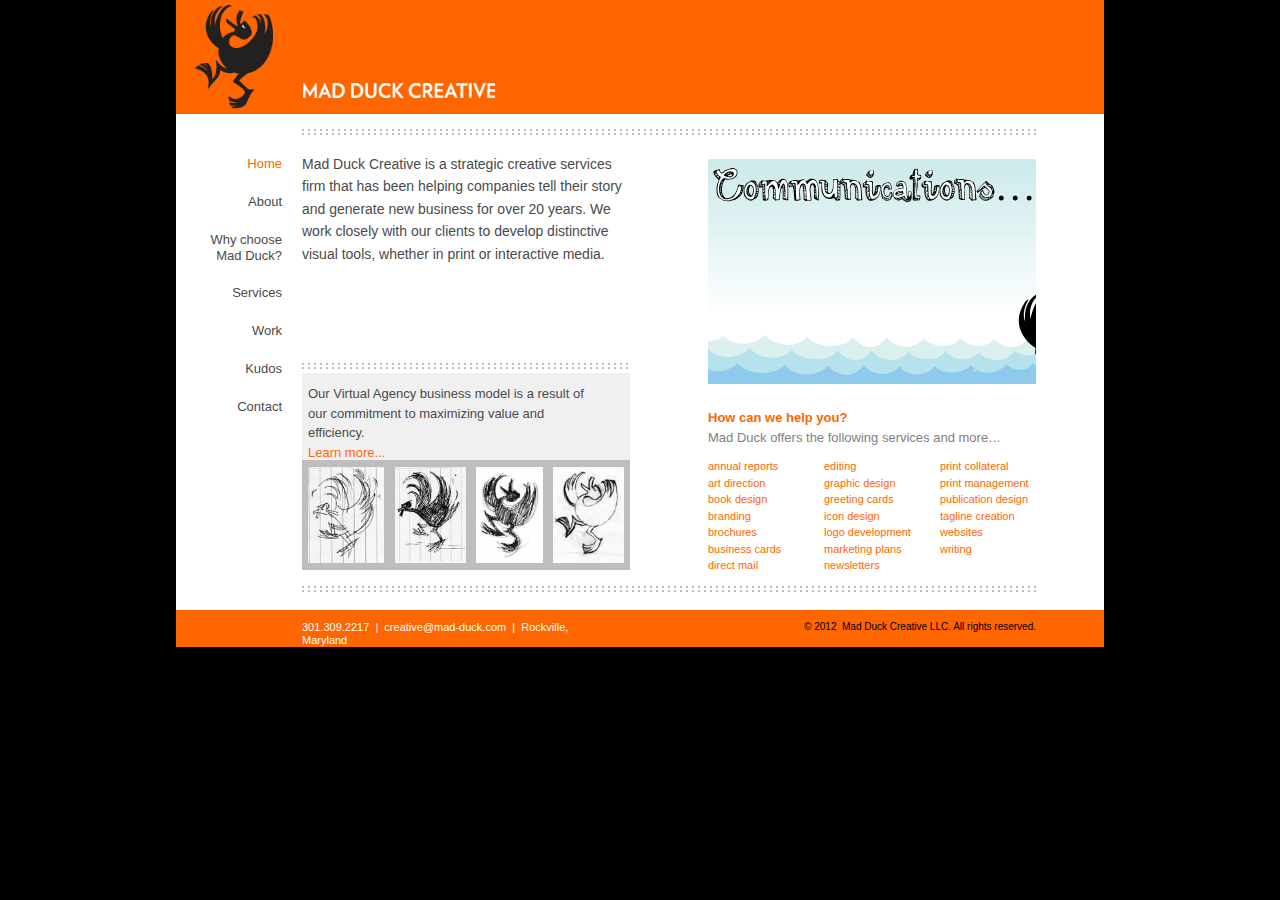
<file: index.html>
<!DOCTYPE html>
<html>
 <head>

  <meta http-equiv="Content-type" content="text/html;charset=UTF-8"/>
  <meta name="keywords" content="creative services, annual reports, art direction, book design, branding, brochures, business cards, direct mail, editing, graphic design, greeting cards, icon design, logo development, marketing plans, newsletters, print collateral, print management, publication design, websites, writing, Washington DC Area"/>
  <meta name="generator" content="2.3.50.166"/>
  <title>Mad Duck Creative</title>
  <!-- CSS -->
  <link rel="stylesheet" type="text/css" href="css/site_global.css?4030075162"/>
  <link rel="stylesheet" type="text/css" href="css/master_a-master.css?4025887020"/>
  <link rel="stylesheet" type="text/css" href="css/index.css?3917462378"/>
  <!-- Other scripts -->
  <script type="text/javascript">
   document.documentElement.className = 'js';
</script>
  <script type="text/javascript">
   var __adobewebfontsappname__ = "muse"
</script>
  <!-- JS includes -->
  <script src="http://webfonts.creativecloud.com/droid-sans:n7:all;actor:n4:all.js" type="text/javascript"></script>
   </head>
 <body>

  <div class="shadow clearfix" id="page"><!-- column -->
   <div class="position_content" id="page_position_content">
    <div class="clearfix colelem" id="master-header"><!-- group -->
     <div class="clearfix grpelem" id="u65"><!-- group -->
      <a class="nonblock nontext MuseLinkActive grpelem" id="u79" href="index.html"><!-- image --><img id="u79_img" src="images/mad-duck_logo.png" alt="Mad Duck Creative logo" width="78" height="104"/></a>
      <div class="grpelem" id="u687" title="Mad Duck Creative"><!-- image -->
       <img id="u687_img" src="images/mad_duck_creative2.png" alt="Mad Duck Creative company name" width="192" height="15"/>
      </div>
     </div>
    </div>
    <div class="clearfix colelem" id="pmenuu167"><!-- group -->
     <ul class="MenuBar clearfix grpelem" id="menuu167"><!-- column -->
      <li class="MenuItemContainer clearfix colelem" id="u212"><!-- horizontal box -->
       <a class="nonblock nontext MenuItem MenuItemWithSubMenu MuseMenuActive clearfix grpelem" id="u215" href="index.html"><!-- horizontal box --><div class="MenuItemLabel NAV clearfix grpelem" id="u217-4"><!-- content --><p>Home</p></div></a>
      </li>
      <li class="MenuItemContainer clearfix colelem" id="u300"><!-- horizontal box -->
       <a class="nonblock nontext MenuItem MenuItemWithSubMenu clearfix grpelem" id="u301" href="about.html"><!-- horizontal box --><div class="MenuItemLabel NAV clearfix grpelem" id="u303-4"><!-- content --><p>About</p></div></a>
      </li>
      <li class="MenuItemContainer clearfix colelem" id="u341"><!-- horizontal box -->
       <a class="nonblock nontext MenuItem MenuItemWithSubMenu clearfix grpelem" id="u344" href="why-choose-mad-duck.html"><!-- horizontal box --><div class="MenuItemLabel NAV clearfix grpelem" id="u346-4"><!-- content --><p>Why choose Mad Duck?</p></div></a>
      </li>
      <li class="MenuItemContainer clearfix colelem" id="u354"><!-- horizontal box -->
       <a class="nonblock nontext MenuItem MenuItemWithSubMenu clearfix grpelem" id="u357" href="services.html"><!-- horizontal box --><div class="MenuItemLabel NAV clearfix grpelem" id="u360-4"><!-- content --><p>Services</p></div></a>
      </li>
      <li class="MenuItemContainer clearfix colelem" id="u367"><!-- horizontal box -->
       <a class="nonblock nontext MenuItem MenuItemWithSubMenu clearfix grpelem" id="u370" href="work.html"><!-- horizontal box --><div class="MenuItemLabel NAV clearfix grpelem" id="u372-4"><!-- content --><p>Work</p></div></a>
      </li>
      <li class="MenuItemContainer clearfix colelem" id="u1442"><!-- horizontal box -->
       <a class="nonblock nontext MenuItem MenuItemWithSubMenu clearfix grpelem" id="u1445" href="kudos.html"><!-- horizontal box --><div class="MenuItemLabel NAV clearfix grpelem" id="u1448-4"><!-- content --><p>Kudos</p></div></a>
      </li>
      <li class="MenuItemContainer clearfix colelem" id="u380"><!-- horizontal box -->
       <a class="nonblock nontext MenuItem MenuItemWithSubMenu clearfix grpelem" id="u383" href="contact.html"><!-- horizontal box --><div class="MenuItemLabel NAV clearfix grpelem" id="u385-4"><!-- content --><p>Contact</p></div></a>
      </li>
     </ul>
     <div class="grpelem" id="u404"><!-- simple frame --></div>
     <div class="clearfix grpelem" id="u483"><!-- group -->
      <div class="clearfix grpelem" id="u659-9"><!-- content -->
       <p><span id="u659">Our Virtual Agency business model is a result of our commitment to maximizing value and efficiency.</span></p>
       <p><a class="nonblock" href="about.html"><span id="u659-3">Learn more...</span></a><span id="u659-6">&nbsp;</span></p>
      </div>
     </div>
     <div class="clearfix grpelem" id="u1902"><!-- group -->
      <div class="clearfix grpelem" id="u1892"><!-- image -->
       <div id="u1892_clip">
        <img class="position_content" id="u1892_img" src="images/ducksketch1gray_sm.jpg" alt="" width="110" height="103"/>
       </div>
      </div>
      <div class="clearfix grpelem" id="u1891"><!-- image -->
       <div id="u1891_clip">
        <img class="position_content" id="u1891_img" src="images/ducksketch2gray_sm.jpg" alt="" width="110" height="99"/>
       </div>
      </div>
      <div class="clearfix grpelem" id="u1890"><!-- image -->
       <div id="u1890_clip">
        <img class="position_content" id="u1890_img" src="images/ducksketch3gray_sm.jpg" alt="" width="99" height="99"/>
       </div>
      </div>
      <div class="clearfix grpelem" id="u1889"><!-- image -->
       <div id="u1889_clip">
        <img class="position_content" id="u1889_img" src="images/ducksketch4gray_sm.jpg" alt="" width="97" height="105"/>
       </div>
      </div>
     </div>
     <div class="INTRO-14-on-160 clearfix grpelem" id="u401-4"><!-- content -->
      <p>Mad Duck Creative is a strategic creative services firm that has been helping companies tell their story and generate new business for over 20 years. We work closely with our clients to develop distinctive visual tools, whether in print or interactive media. </p>
     </div>
     <div class="grpelem" id="u436"><!-- simple frame --></div>
     <div class="grpelem" id="u462"><!-- simple frame --></div>
     <div class="grpelem" id="u1453"><!-- simple frame --></div>
     <div class="grpelem" id="u1458"><!-- simple frame --></div>
     <div class="grpelem" id="u1454"><!-- simple frame --></div>
     <div class="grpelem" id="u1457"><!-- simple frame --></div>
     <div class="grpelem" id="u1455"><!-- simple frame --></div>
     <div class="grpelem" id="u1456"><!-- simple frame --></div>
     <div class="clearfix grpelem" id="u1471"><!-- column -->
      <div class="TEXT-13-dark-gray clearfix colelem" id="u1463-10"><!-- content -->
       <p><a class="nonblock" href="services.html">How can we help you? </a></p>
       <p><a class="nonblock" href="services.html"><span id="u1463-5">Mad Duck offers the following services and more…</span></a></p>
      </div>
      <div class="clearfix colelem" id="pu1464-16"><!-- group -->
       <div class="TEXT-13-dark-gray clearfix grpelem" id="u1464-16"><!-- content -->
        <p>annual reports</p>
        <p>art direction</p>
        <p>book design</p>
        <p>branding</p>
        <p>brochures</p>
        <p>business cards</p>
        <p>direct mail</p>
       </div>
       <div class="TEXT-13-dark-gray clearfix grpelem" id="u1465-16"><!-- content -->
        <p>editing</p>
        <p>graphic design</p>
        <p>greeting cards</p>
        <p>icon design</p>
        <p>logo development</p>
        <p>marketing plans</p>
        <p>newsletters</p>
       </div>
       <div class="TEXT-13-dark-gray clearfix grpelem" id="u1467-14"><!-- content -->
        <p>print collateral</p>
        <p>print management</p>
        <p>publication design</p>
        <p>tagline creation</p>
        <p>websites</p>
        <p>writing</p>
       </div>
      </div>
     </div>
     <div class="grpelem" id="u1824"><!-- animation -->
      <iframe id="U1826_animation" src="assets/make-a-splash/make-a-splash.html" scrolling="no" class="animationContainer"></iframe>
     </div>
    </div>
    <div class="clearfix colelem" id="master-footer"><!-- group -->
     <div class="clearfix grpelem" id="u93"><!-- group -->
      <div class="FOOTER-WHITE clearfix grpelem" id="u94-4"><!-- content -->
       <p>301.309.2217&nbsp; |&nbsp; creative@mad&#45;duck.com&nbsp; |&nbsp; Rockville, Maryland</p>
      </div>
      <div class="FOOTER-COPYRIGHT clearfix grpelem" id="u96-4"><!-- content -->
       <p>© 2012&nbsp; Mad Duck Creative LLC. All rights reserved.</p>
      </div>
     </div>
    </div>
   </div>
  </div>
  <!-- JS includes -->
  <script type="text/javascript">
   if (document.location.protocol != 'https:') document.write('\x3Cscript src="http://musecdn.businesscatalyst.com/scripts/1.1/jquery-1.7.min.js" type="text/javascript">\x3C/script>');
</script>
  <script type="text/javascript">
   window.jQuery || document.write('\x3Cscript src="scripts/1.1/jquery-1.7.min.js" type="text/javascript">\x3C/script>');
</script>
  <script src="scripts/1.1/museutils.js?56281167" type="text/javascript"></script>
  <script src="scripts/1.1/jquery.musemenu.js?4025593856" type="text/javascript"></script>
  <!-- Other scripts -->
  <script type="text/javascript">
   Muse.Utils.addSelectorFn('body', Muse.Utils.transformMarkupToFixBrowserProblemsPreInit);/* body */
Muse.Utils.addSelectorFn('a.nonblock', Muse.Utils.addHyperlinkAnchor); /* a.nonblock */
Muse.Utils.addSelectorFn('.MenuBar', function(elem) { return $(elem).museMenu(); });/* unifiedNavBar */
Muse.Utils.addSelectorFn('body', Muse.Utils.showWidgetsWhenReady);/* body */
Muse.Utils.addSelectorFn('body', Muse.Utils.transformMarkupToFixBrowserProblems);/* body */

</script>
   </body>
</html>
</file>
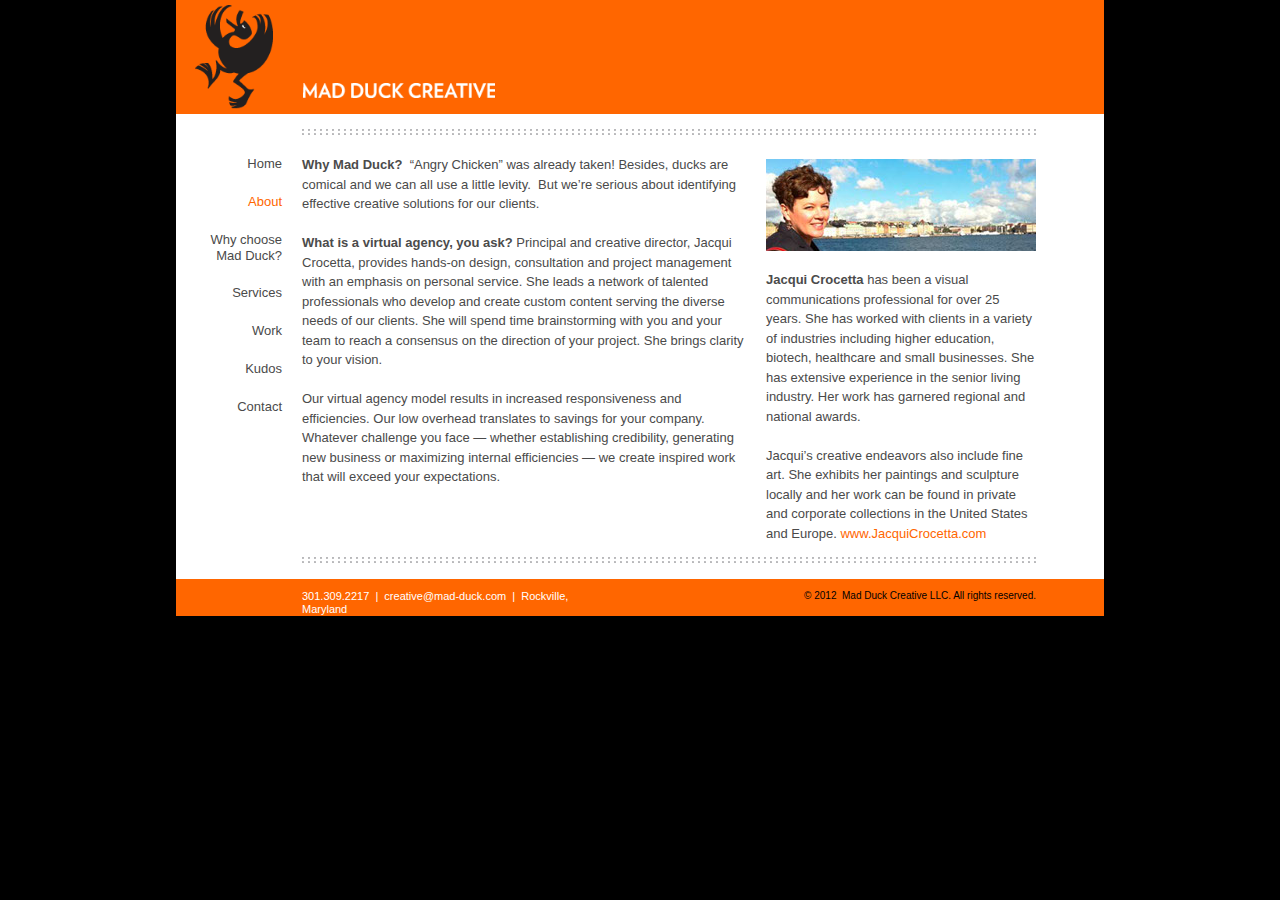
<file: about.html>
<!DOCTYPE html>
<html>
 <head>

  <meta http-equiv="Content-type" content="text/html;charset=UTF-8"/>
  <meta name="keywords" content="creative services, annual reports, art direction, book design, branding, brochures, business cards, direct mail, editing, graphic design, greeting cards, icon design, logo development, marketing plans, newsletters, print collateral, print management, publication design, websites, writing, Washington DC Area"/>
  <meta name="generator" content="2.3.50.166"/>
  <title>About</title>
  <!-- CSS -->
  <link rel="stylesheet" type="text/css" href="css/site_global.css?4030075162"/>
  <link rel="stylesheet" type="text/css" href="css/master_a-master.css?4025887020"/>
  <link rel="stylesheet" type="text/css" href="css/about.css?227850933"/>
  <!-- Other scripts -->
  <script type="text/javascript">
   document.documentElement.className = 'js';
</script>
  <script type="text/javascript">
   var __adobewebfontsappname__ = "muse"
</script>
  <!-- JS includes -->
  <script src="http://webfonts.creativecloud.com/droid-sans:n7,n4:all;actor:n4:all.js" type="text/javascript"></script>
   </head>
 <body>

  <div class="shadow clearfix" id="page"><!-- column -->
   <div class="position_content" id="page_position_content">
    <div class="clearfix colelem" id="master-header"><!-- group -->
     <div class="clearfix grpelem" id="u65"><!-- group -->
      <a class="nonblock nontext grpelem" id="u79" href="index.html"><!-- image --><img id="u79_img" src="images/mad-duck_logo.png" alt="Mad Duck Creative logo" width="78" height="104"/></a>
      <div class="grpelem" id="u687" title="Mad Duck Creative"><!-- image -->
       <img id="u687_img" src="images/mad_duck_creative2.png" alt="Mad Duck Creative company name" width="192" height="15"/>
      </div>
     </div>
    </div>
    <div class="clearfix colelem" id="pmenuu167"><!-- group -->
     <ul class="MenuBar clearfix grpelem" id="menuu167"><!-- column -->
      <li class="MenuItemContainer clearfix colelem" id="u212"><!-- horizontal box -->
       <a class="nonblock nontext MenuItem MenuItemWithSubMenu clearfix grpelem" id="u215" href="index.html"><!-- horizontal box --><div class="MenuItemLabel NAV clearfix grpelem" id="u217-4"><!-- content --><p>Home</p></div></a>
      </li>
      <li class="MenuItemContainer clearfix colelem" id="u300"><!-- horizontal box -->
       <a class="nonblock nontext MenuItem MenuItemWithSubMenu MuseMenuActive clearfix grpelem" id="u301" href="about.html"><!-- horizontal box --><div class="MenuItemLabel NAV clearfix grpelem" id="u303-4"><!-- content --><p>About</p></div></a>
      </li>
      <li class="MenuItemContainer clearfix colelem" id="u341"><!-- horizontal box -->
       <a class="nonblock nontext MenuItem MenuItemWithSubMenu clearfix grpelem" id="u344" href="why-choose-mad-duck.html"><!-- horizontal box --><div class="MenuItemLabel NAV clearfix grpelem" id="u346-4"><!-- content --><p>Why choose Mad Duck?</p></div></a>
      </li>
      <li class="MenuItemContainer clearfix colelem" id="u354"><!-- horizontal box -->
       <a class="nonblock nontext MenuItem MenuItemWithSubMenu clearfix grpelem" id="u357" href="services.html"><!-- horizontal box --><div class="MenuItemLabel NAV clearfix grpelem" id="u360-4"><!-- content --><p>Services</p></div></a>
      </li>
      <li class="MenuItemContainer clearfix colelem" id="u367"><!-- horizontal box -->
       <a class="nonblock nontext MenuItem MenuItemWithSubMenu clearfix grpelem" id="u370" href="work.html"><!-- horizontal box --><div class="MenuItemLabel NAV clearfix grpelem" id="u372-4"><!-- content --><p>Work</p></div></a>
      </li>
      <li class="MenuItemContainer clearfix colelem" id="u1442"><!-- horizontal box -->
       <a class="nonblock nontext MenuItem MenuItemWithSubMenu clearfix grpelem" id="u1445" href="kudos.html"><!-- horizontal box --><div class="MenuItemLabel NAV clearfix grpelem" id="u1448-4"><!-- content --><p>Kudos</p></div></a>
      </li>
      <li class="MenuItemContainer clearfix colelem" id="u380"><!-- horizontal box -->
       <a class="nonblock nontext MenuItem MenuItemWithSubMenu clearfix grpelem" id="u383" href="contact.html"><!-- horizontal box --><div class="MenuItemLabel NAV clearfix grpelem" id="u385-4"><!-- content --><p>Contact</p></div></a>
      </li>
     </ul>
     <div class="grpelem" id="u404"><!-- simple frame --></div>
     <div class="clearfix grpelem" id="ppu692-13"><!-- column -->
      <div class="clearfix colelem" id="pu692-13"><!-- group -->
       <div class="TEXT-13-dark-gray clearfix grpelem" id="u692-13"><!-- content -->
        <p id="u692-4"><span class="DARK-GRAY-DROID-SANS-BOLD">Why Mad Duck?</span>&nbsp; <span id="u692-3">“Angry Chicken” was already taken! Besides, ducks are comical and we can all use a little levity.&nbsp; But we’re serious about identifying effective creative solutions for our clients.</span></p>
        <p id="u692-5">&nbsp;</p>
        <p id="u692-8"><span class="DARK-GRAY-DROID-SANS-BOLD">What is a virtual agency, you ask?</span>&nbsp;Principal and creative director, Jacqui Crocetta, provides hands&#45;on design, consultation and project management with an emphasis on personal service. She leads a network of talented professionals who develop and create custom content serving the diverse needs of our clients. She will spend time brainstorming with you and your team to reach a consensus on the direction of your project. She brings clarity to your vision.</p>
        <p id="u692-9">&nbsp;</p>
        <p id="u692-11">Our virtual agency model results in increased responsiveness and efficiencies. Our low overhead translates to savings for your company. Whatever challenge you face — whether establishing credibility, generating new business or maximizing internal efficiencies — we create inspired work that will exceed your expectations. </p>
       </div>
       <div class="clearfix grpelem" id="pu699"><!-- column -->
        <div class="colelem" id="u699"><!-- image -->
         <img id="u699_img" src="images/jacquicrocettaimg_2317crop-u699.jpg" alt="" width="270" height="92"/>
        </div>
        <div class="TEXT-13-dark-gray clearfix colelem" id="u706-11"><!-- content -->
         <p><span class="DARK-GRAY-DROID-SANS-BOLD">Jacqui Crocetta</span>&nbsp;has been a visual communications professional for over 25 years. She has worked with clients in a variety of industries including higher education, biotech, healthcare and small businesses. She has extensive experience in the senior living industry. Her work has garnered regional and national awards. </p>
         <p>&nbsp;</p>
         <p>Jacqui’s creative endeavors also include fine art. She exhibits her paintings and sculpture locally and her work can be found in private and corporate collections in the United States and Europe. <a class="nonblock" href="http://www.JacquiCrocetta.com" target="_blank">www.JacquiCrocetta.com</a></p>
        </div>
       </div>
      </div>
      <div class="colelem" id="u707"><!-- simple frame --></div>
     </div>
    </div>
    <div class="clearfix colelem" id="master-footer"><!-- group -->
     <div class="clearfix grpelem" id="u93"><!-- group -->
      <div class="FOOTER-WHITE clearfix grpelem" id="u94-4"><!-- content -->
       <p>301.309.2217&nbsp; |&nbsp; creative@mad&#45;duck.com&nbsp; |&nbsp; Rockville, Maryland</p>
      </div>
      <div class="FOOTER-COPYRIGHT clearfix grpelem" id="u96-4"><!-- content -->
       <p>© 2012&nbsp; Mad Duck Creative LLC. All rights reserved.</p>
      </div>
     </div>
    </div>
   </div>
  </div>
  <!-- JS includes -->
  <script type="text/javascript">
   if (document.location.protocol != 'https:') document.write('\x3Cscript src="http://musecdn.businesscatalyst.com/scripts/1.1/jquery-1.7.min.js" type="text/javascript">\x3C/script>');
</script>
  <script type="text/javascript">
   window.jQuery || document.write('\x3Cscript src="scripts/1.1/jquery-1.7.min.js" type="text/javascript">\x3C/script>');
</script>
  <script src="scripts/1.1/museutils.js?56281167" type="text/javascript"></script>
  <script src="scripts/1.1/jquery.musemenu.js?4025593856" type="text/javascript"></script>
  <!-- Other scripts -->
  <script type="text/javascript">
   Muse.Utils.addSelectorFn('body', Muse.Utils.transformMarkupToFixBrowserProblemsPreInit);/* body */
Muse.Utils.addSelectorFn('a.nonblock', Muse.Utils.addHyperlinkAnchor); /* a.nonblock */
Muse.Utils.addSelectorFn('.MenuBar', function(elem) { return $(elem).museMenu(); });/* unifiedNavBar */
Muse.Utils.addSelectorFn('body', Muse.Utils.showWidgetsWhenReady);/* body */
Muse.Utils.addSelectorFn('body', Muse.Utils.transformMarkupToFixBrowserProblems);/* body */

</script>
   </body>
</html>
</file>
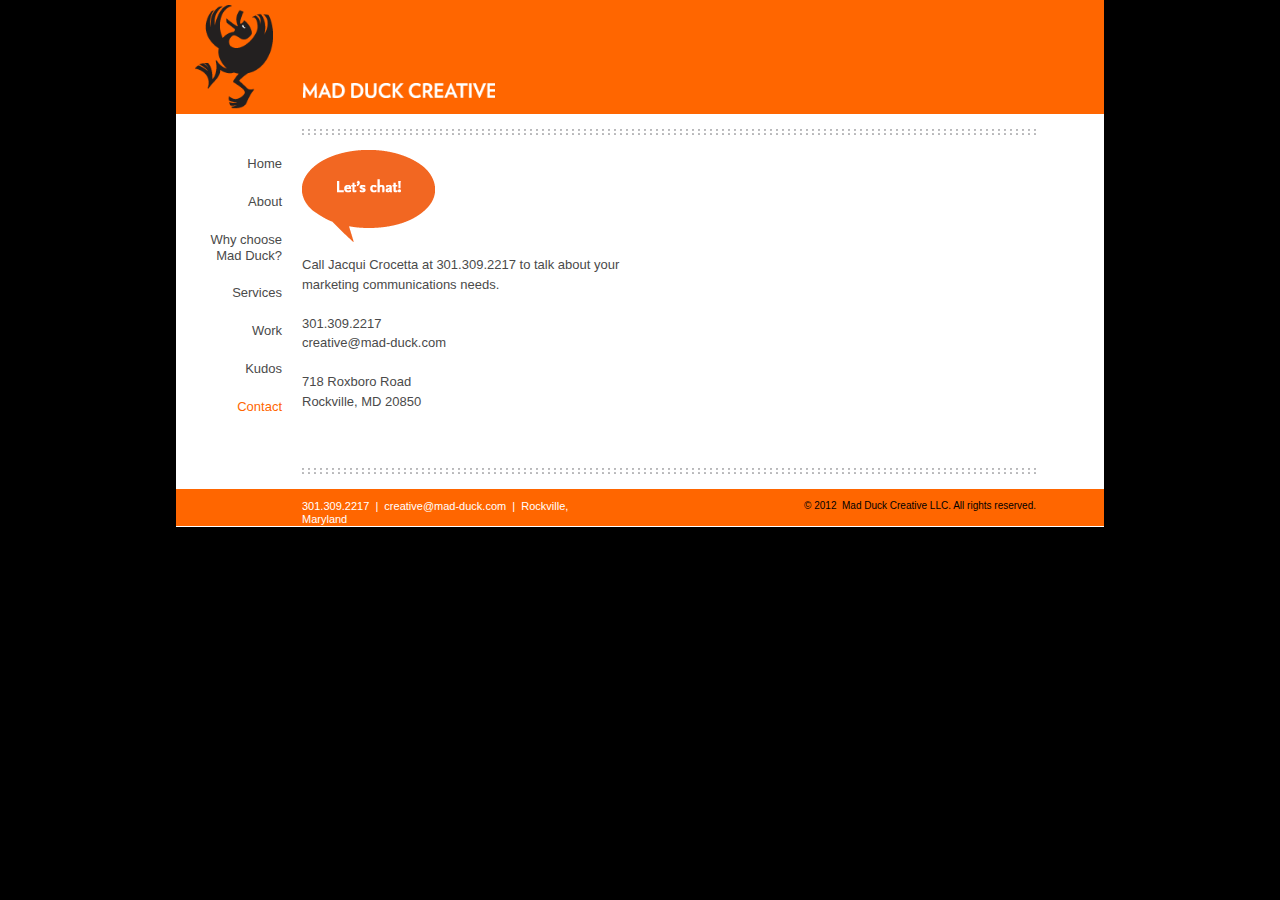
<file: contact.html>
<!DOCTYPE html>
<html>
 <head>

  <meta http-equiv="Content-type" content="text/html;charset=UTF-8"/>
  <meta name="keywords" content="creative services, annual reports, art direction, book design, branding, brochures, business cards, direct mail, editing, graphic design, greeting cards, icon design, logo development, marketing plans, newsletters, print collateral, print management, publication design, websites, writing, Washington DC Area"/>
  <meta name="generator" content="2.3.50.166"/>
  <title>Contact</title>
  <!-- CSS -->
  <link rel="stylesheet" type="text/css" href="css/site_global.css?4030075162"/>
  <link rel="stylesheet" type="text/css" href="css/master_a-master.css?4025887020"/>
  <link rel="stylesheet" type="text/css" href="css/contact.css?187357885"/>
  <!-- Other scripts -->
  <script type="text/javascript">
   document.documentElement.className = 'js';
</script>
  <script type="text/javascript">
   var __adobewebfontsappname__ = "muse"
</script>
  <!-- JS includes -->
  <script src="http://webfonts.creativecloud.com/actor:n4:all.js" type="text/javascript"></script>
   </head>
 <body>

  <div class="shadow clearfix" id="page"><!-- column -->
   <div class="position_content" id="page_position_content">
    <div class="clearfix colelem" id="master-header"><!-- group -->
     <div class="clearfix grpelem" id="u65"><!-- group -->
      <a class="nonblock nontext grpelem" id="u79" href="index.html"><!-- image --><img id="u79_img" src="images/mad-duck_logo.png" alt="Mad Duck Creative logo" width="78" height="104"/></a>
      <div class="grpelem" id="u687" title="Mad Duck Creative"><!-- image -->
       <img id="u687_img" src="images/mad_duck_creative2.png" alt="Mad Duck Creative company name" width="192" height="15"/>
      </div>
     </div>
    </div>
    <div class="clearfix colelem" id="pmenuu167"><!-- group -->
     <ul class="MenuBar clearfix grpelem" id="menuu167"><!-- column -->
      <li class="MenuItemContainer clearfix colelem" id="u212"><!-- horizontal box -->
       <a class="nonblock nontext MenuItem MenuItemWithSubMenu clearfix grpelem" id="u215" href="index.html"><!-- horizontal box --><div class="MenuItemLabel NAV clearfix grpelem" id="u217-4"><!-- content --><p>Home</p></div></a>
      </li>
      <li class="MenuItemContainer clearfix colelem" id="u300"><!-- horizontal box -->
       <a class="nonblock nontext MenuItem MenuItemWithSubMenu clearfix grpelem" id="u301" href="about.html"><!-- horizontal box --><div class="MenuItemLabel NAV clearfix grpelem" id="u303-4"><!-- content --><p>About</p></div></a>
      </li>
      <li class="MenuItemContainer clearfix colelem" id="u341"><!-- horizontal box -->
       <a class="nonblock nontext MenuItem MenuItemWithSubMenu clearfix grpelem" id="u344" href="why-choose-mad-duck.html"><!-- horizontal box --><div class="MenuItemLabel NAV clearfix grpelem" id="u346-4"><!-- content --><p>Why choose Mad Duck?</p></div></a>
      </li>
      <li class="MenuItemContainer clearfix colelem" id="u354"><!-- horizontal box -->
       <a class="nonblock nontext MenuItem MenuItemWithSubMenu clearfix grpelem" id="u357" href="services.html"><!-- horizontal box --><div class="MenuItemLabel NAV clearfix grpelem" id="u360-4"><!-- content --><p>Services</p></div></a>
      </li>
      <li class="MenuItemContainer clearfix colelem" id="u367"><!-- horizontal box -->
       <a class="nonblock nontext MenuItem MenuItemWithSubMenu clearfix grpelem" id="u370" href="work.html"><!-- horizontal box --><div class="MenuItemLabel NAV clearfix grpelem" id="u372-4"><!-- content --><p>Work</p></div></a>
      </li>
      <li class="MenuItemContainer clearfix colelem" id="u1442"><!-- horizontal box -->
       <a class="nonblock nontext MenuItem MenuItemWithSubMenu clearfix grpelem" id="u1445" href="kudos.html"><!-- horizontal box --><div class="MenuItemLabel NAV clearfix grpelem" id="u1448-4"><!-- content --><p>Kudos</p></div></a>
      </li>
      <li class="MenuItemContainer clearfix colelem" id="u380"><!-- horizontal box -->
       <a class="nonblock nontext MenuItem MenuItemWithSubMenu MuseMenuActive clearfix grpelem" id="u383" href="contact.html"><!-- horizontal box --><div class="MenuItemLabel NAV clearfix grpelem" id="u385-4"><!-- content --><p>Contact</p></div></a>
      </li>
     </ul>
     <div class="grpelem" id="u404"><!-- simple frame --></div>
     <div class="clearfix grpelem" id="pu1429"><!-- column -->
      <div class="colelem" id="u1429"><!-- image -->
       <img id="u1429_img" src="images/letschat.png" alt="Let's chat!" width="138" height="96"/>
      </div>
      <div class="clearfix colelem" id="pu1425-14"><!-- group -->
       <div class="TEXT-13-dark-gray clearfix grpelem" id="u1425-14"><!-- content -->
        <p>Call Jacqui Crocetta at 301.309.2217 to talk about your marketing communications needs.</p>
        <p>&nbsp;</p>
        <p>301.309.2217</p>
        <p>creative@mad&#45;duck.com</p>
        <p>&nbsp;</p>
        <p>718 Roxboro Road</p>
        <p>Rockville, MD 20850</p>
       </div>
       <div class="grpelem" id="u1435"><!-- simple frame --></div>
      </div>
     </div>
    </div>
    <div class="clearfix colelem" id="master-footer"><!-- group -->
     <div class="clearfix grpelem" id="u93"><!-- group -->
      <div class="FOOTER-WHITE clearfix grpelem" id="u94-4"><!-- content -->
       <p>301.309.2217&nbsp; |&nbsp; creative@mad&#45;duck.com&nbsp; |&nbsp; Rockville, Maryland</p>
      </div>
      <div class="FOOTER-COPYRIGHT clearfix grpelem" id="u96-4"><!-- content -->
       <p>© 2012&nbsp; Mad Duck Creative LLC. All rights reserved.</p>
      </div>
     </div>
    </div>
   </div>
  </div>
  <!-- JS includes -->
  <script type="text/javascript">
   if (document.location.protocol != 'https:') document.write('\x3Cscript src="http://musecdn.businesscatalyst.com/scripts/1.1/jquery-1.7.min.js" type="text/javascript">\x3C/script>');
</script>
  <script type="text/javascript">
   window.jQuery || document.write('\x3Cscript src="scripts/1.1/jquery-1.7.min.js" type="text/javascript">\x3C/script>');
</script>
  <script src="scripts/1.1/museutils.js?56281167" type="text/javascript"></script>
  <script src="scripts/1.1/jquery.musemenu.js?4025593856" type="text/javascript"></script>
  <!-- Other scripts -->
  <script type="text/javascript">
   Muse.Utils.addSelectorFn('body', Muse.Utils.transformMarkupToFixBrowserProblemsPreInit);/* body */
Muse.Utils.addSelectorFn('a.nonblock', Muse.Utils.addHyperlinkAnchor); /* a.nonblock */
Muse.Utils.addSelectorFn('.MenuBar', function(elem) { return $(elem).museMenu(); });/* unifiedNavBar */
Muse.Utils.addSelectorFn('body', Muse.Utils.showWidgetsWhenReady);/* body */
Muse.Utils.addSelectorFn('body', Muse.Utils.transformMarkupToFixBrowserProblems);/* body */

</script>
   </body>
</html>
</file>
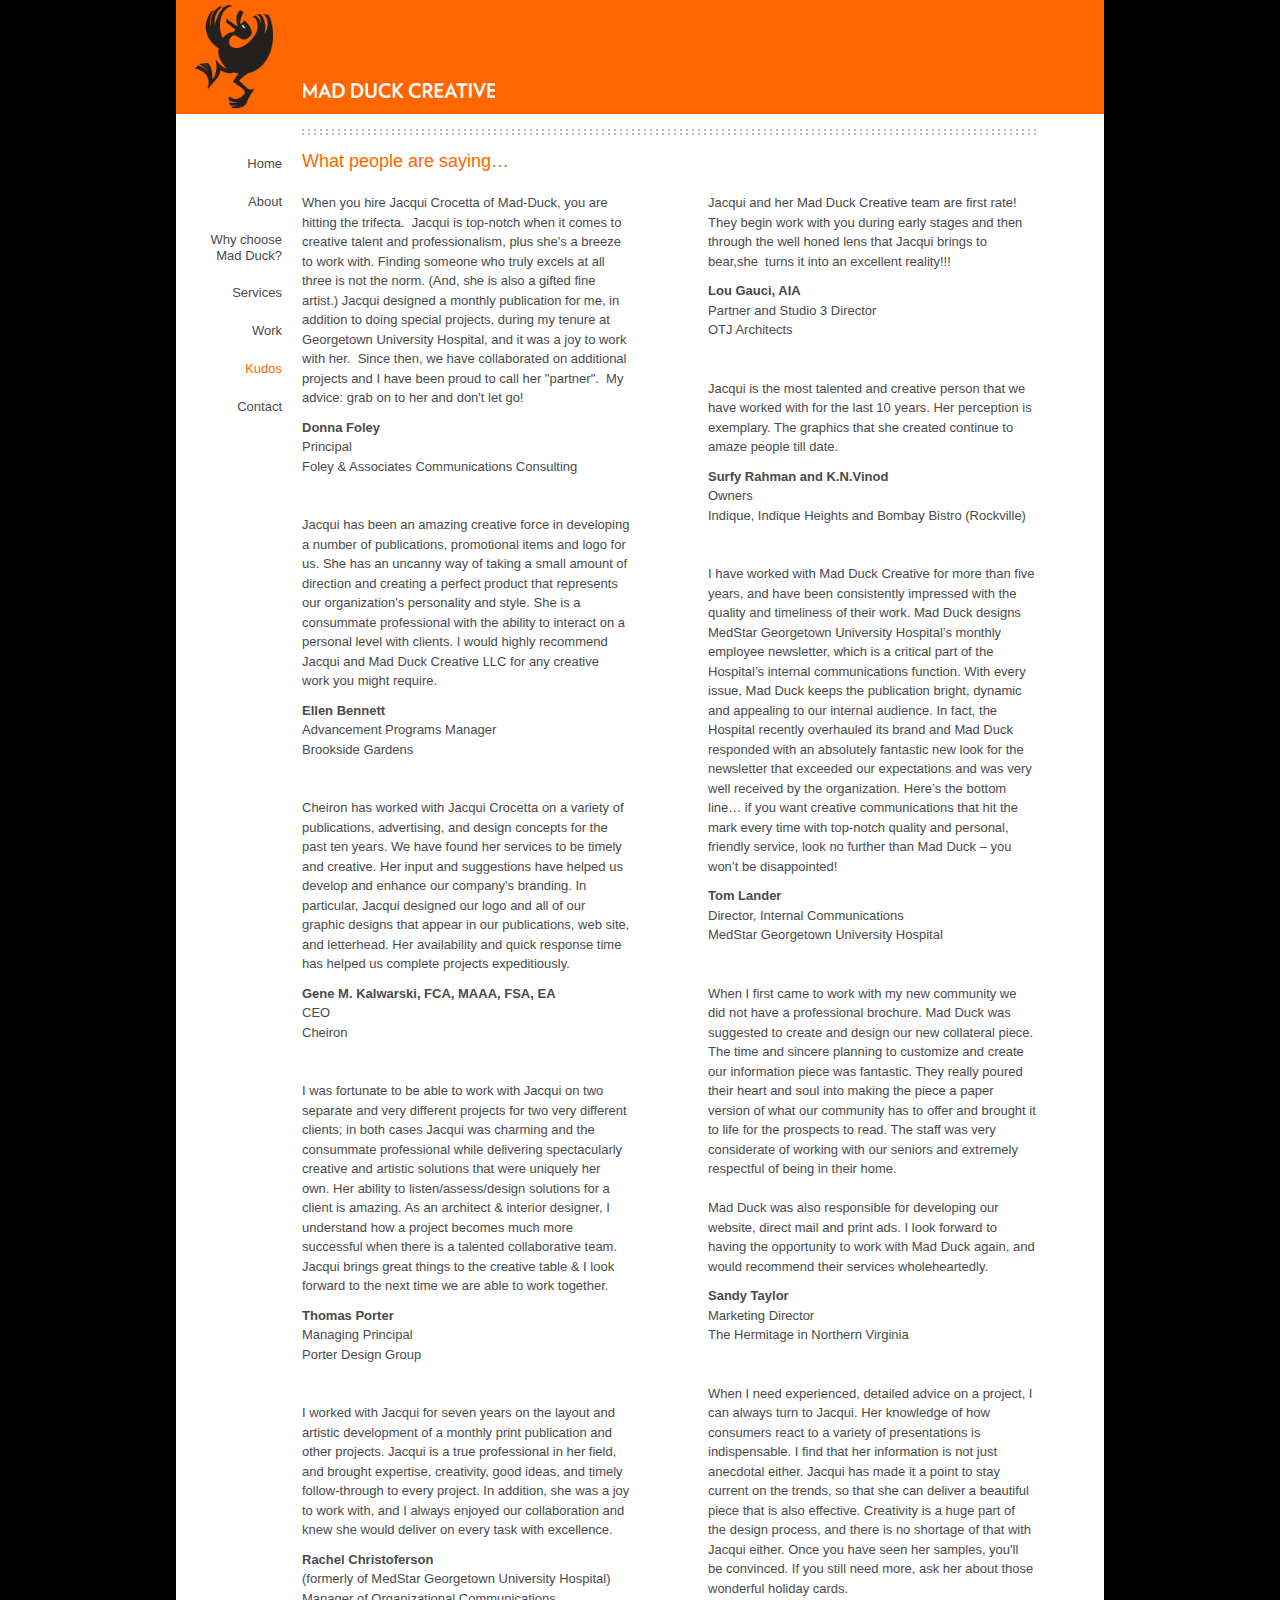
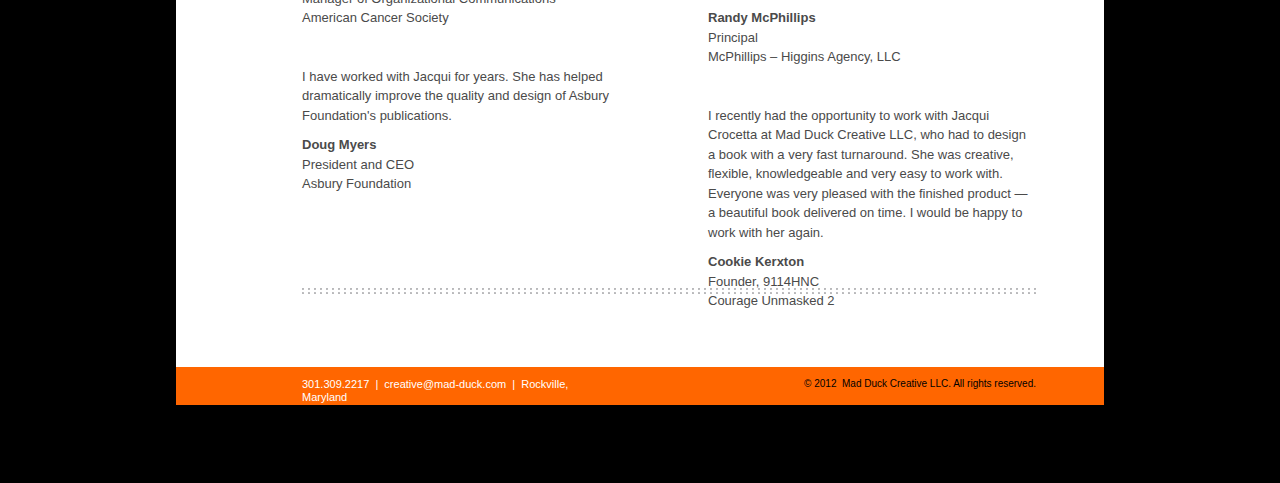
<file: kudos.html>
<!DOCTYPE html>
<html>
 <head>

  <meta http-equiv="Content-type" content="text/html;charset=UTF-8"/>
  <meta name="keywords" content="creative services, annual reports, art direction, book design, branding, brochures, business cards, direct mail, editing, graphic design, greeting cards, icon design, logo development, marketing plans, newsletters, print collateral, print management, publication design, websites, writing, Washington DC Area"/>
  <meta name="generator" content="2.3.50.166"/>
  <title>Kudos</title>
  <!-- CSS -->
  <link rel="stylesheet" type="text/css" href="css/site_global.css?4030075162"/>
  <link rel="stylesheet" type="text/css" href="css/master_a-master.css?4025887020"/>
  <link rel="stylesheet" type="text/css" href="css/kudos.css?4201910474"/>
  <!-- Other scripts -->
  <script type="text/javascript">
   document.documentElement.className = 'js';
</script>
  <script type="text/javascript">
   var __adobewebfontsappname__ = "muse"
</script>
  <!-- JS includes -->
  <script src="http://webfonts.creativecloud.com/droid-sans:n7:all;actor:n4:all.js" type="text/javascript"></script>
   </head>
 <body>

  <div class="shadow clearfix" id="page"><!-- column -->
   <div class="position_content" id="page_position_content">
    <div class="clearfix colelem" id="master-header"><!-- group -->
     <div class="clearfix grpelem" id="u65"><!-- group -->
      <a class="nonblock nontext grpelem" id="u79" href="index.html"><!-- image --><img id="u79_img" src="images/mad-duck_logo.png" alt="Mad Duck Creative logo" width="78" height="104"/></a>
      <div class="grpelem" id="u687" title="Mad Duck Creative"><!-- image -->
       <img id="u687_img" src="images/mad_duck_creative2.png" alt="Mad Duck Creative company name" width="192" height="15"/>
      </div>
     </div>
    </div>
    <div class="clearfix colelem" id="pmenuu167"><!-- group -->
     <ul class="MenuBar clearfix grpelem" id="menuu167"><!-- column -->
      <li class="MenuItemContainer clearfix colelem" id="u212"><!-- horizontal box -->
       <a class="nonblock nontext MenuItem MenuItemWithSubMenu clearfix grpelem" id="u215" href="index.html"><!-- horizontal box --><div class="MenuItemLabel NAV clearfix grpelem" id="u217-4"><!-- content --><p>Home</p></div></a>
      </li>
      <li class="MenuItemContainer clearfix colelem" id="u300"><!-- horizontal box -->
       <a class="nonblock nontext MenuItem MenuItemWithSubMenu clearfix grpelem" id="u301" href="about.html"><!-- horizontal box --><div class="MenuItemLabel NAV clearfix grpelem" id="u303-4"><!-- content --><p>About</p></div></a>
      </li>
      <li class="MenuItemContainer clearfix colelem" id="u341"><!-- horizontal box -->
       <a class="nonblock nontext MenuItem MenuItemWithSubMenu clearfix grpelem" id="u344" href="why-choose-mad-duck.html"><!-- horizontal box --><div class="MenuItemLabel NAV clearfix grpelem" id="u346-4"><!-- content --><p>Why choose Mad Duck?</p></div></a>
      </li>
      <li class="MenuItemContainer clearfix colelem" id="u354"><!-- horizontal box -->
       <a class="nonblock nontext MenuItem MenuItemWithSubMenu clearfix grpelem" id="u357" href="services.html"><!-- horizontal box --><div class="MenuItemLabel NAV clearfix grpelem" id="u360-4"><!-- content --><p>Services</p></div></a>
      </li>
      <li class="MenuItemContainer clearfix colelem" id="u367"><!-- horizontal box -->
       <a class="nonblock nontext MenuItem MenuItemWithSubMenu clearfix grpelem" id="u370" href="work.html"><!-- horizontal box --><div class="MenuItemLabel NAV clearfix grpelem" id="u372-4"><!-- content --><p>Work</p></div></a>
      </li>
      <li class="MenuItemContainer clearfix colelem" id="u1442"><!-- horizontal box -->
       <a class="nonblock nontext MenuItem MenuItemWithSubMenu MuseMenuActive clearfix grpelem" id="u1445" href="kudos.html"><!-- horizontal box --><div class="MenuItemLabel NAV clearfix grpelem" id="u1448-4"><!-- content --><p>Kudos</p></div></a>
      </li>
      <li class="MenuItemContainer clearfix colelem" id="u380"><!-- horizontal box -->
       <a class="nonblock nontext MenuItem MenuItemWithSubMenu clearfix grpelem" id="u383" href="contact.html"><!-- horizontal box --><div class="MenuItemLabel NAV clearfix grpelem" id="u385-4"><!-- content --><p>Contact</p></div></a>
      </li>
     </ul>
     <div class="grpelem" id="u404"><!-- simple frame --></div>
     <div class="clearfix grpelem" id="u1449-64"><!-- content -->
      <p class="TEXT-13-dark-gray">When you hire Jacqui Crocetta of Mad&#45;Duck, you are hitting the trifecta.&nbsp; Jacqui is top&#45;notch when it comes to creative talent and professionalism, plus she's a breeze to work with. Finding someone who truly excels at all three is not the norm. (And, she is also a gifted fine artist.) Jacqui designed a monthly publication for me, in addition to doing special projects, during my tenure at Georgetown University Hospital, and it was a joy to work with her.&nbsp; Since then, we have collaborated on additional projects and I have been proud to call her &quot;partner&quot;.&nbsp; My advice: grab on to her and don't let go! </p>
      <p class="TEXT-13-dark-gray" id="u1449-4">Donna Foley</p>
      <p class="TEXT-13-dark-gray">Principal</p>
      <p class="TEXT-13-dark-gray">Foley &amp; Associates Communications Consulting</p>
      <p class="TEXT-13-dark-gray">&nbsp;</p>
      <p class="TEXT-13-dark-gray">&nbsp;</p>
      <p class="TEXT-13-dark-gray">Jacqui has been an amazing creative force in developing a number of publications, promotional items and logo for us. She has an uncanny way of taking a small amount of direction and creating a perfect product that represents our organization's personality and style. She is a consummate professional with the ability to interact on a personal level with clients. I would highly recommend Jacqui and Mad Duck Creative LLC for any creative work you might require.</p>
      <p class="TEXT-13-dark-gray" id="u1449-14">Ellen Bennett</p>
      <p class="TEXT-13-dark-gray">Advancement Programs Manager</p>
      <p class="TEXT-13-dark-gray">Brookside Gardens</p>
      <p class="TEXT-13-dark-gray">&nbsp;</p>
      <p class="TEXT-13-dark-gray">&nbsp;</p>
      <p class="TEXT-13-dark-gray">Cheiron has worked with Jacqui Crocetta on a variety of publications, advertising, and design concepts for the past ten years. We have found her services to be timely and creative. Her input and suggestions have helped us develop and enhance our company's branding. In particular, Jacqui designed our logo and all of our graphic designs that appear in our publications, web site, and letterhead. Her availability and quick response time has helped us complete projects expeditiously.</p>
      <p class="TEXT-13-dark-gray" id="u1449-24">Gene M. Kalwarski, FCA, MAAA, FSA, EA</p>
      <p class="TEXT-13-dark-gray">CEO</p>
      <p class="TEXT-13-dark-gray">Cheiron</p>
      <p class="TEXT-13-dark-gray">&nbsp;</p>
      <p class="TEXT-13-dark-gray">&nbsp;</p>
      <p class="TEXT-13-dark-gray">I was fortunate to be able to work with Jacqui on two separate and very different projects for two very different clients; in both cases Jacqui was charming and the consummate professional while delivering spectacularly creative and artistic solutions that were uniquely her own. Her ability to listen/assess/design solutions for a client is amazing. As an architect &amp; interior designer, I understand how a project becomes much more successful when there is a talented collaborative team. Jacqui brings great things to the creative table &amp; I look forward to the next time we are able to work together. </p>
      <p class="TEXT-13-dark-gray" id="u1449-34">Thomas Porter</p>
      <p class="TEXT-13-dark-gray">Managing Principal</p>
      <p class="TEXT-13-dark-gray">Porter Design Group</p>
      <p class="TEXT-13-dark-gray">&nbsp;</p>
      <p class="TEXT-13-dark-gray">&nbsp;</p>
      <p class="TEXT-13-dark-gray">I worked with Jacqui for seven years on the layout and artistic development of a monthly print publication and other projects. Jacqui is a true professional in her field, and brought expertise, creativity, good ideas, and timely follow&#45;through to every project. In addition, she was a joy to work with, and I always enjoyed our collaboration and knew she would deliver on every task with excellence.</p>
      <p class="TEXT-13-dark-gray" id="u1449-44">Rachel Christoferson</p>
      <p class="TEXT-13-dark-gray">(formerly of MedStar Georgetown University Hospital)</p>
      <p class="TEXT-13-dark-gray">Manager of Organizational Communications</p>
      <p class="TEXT-13-dark-gray">American Cancer Society</p>
      <p class="TEXT-13-dark-gray">&nbsp;</p>
      <p class="TEXT-13-dark-gray">&nbsp;</p>
      <p class="TEXT-13-dark-gray">I have worked with Jacqui for years. She has helped dramatically improve the quality and design of Asbury Foundation's publications.</p>
      <p class="TEXT-13-dark-gray" id="u1449-56">Doug Myers</p>
      <p class="TEXT-13-dark-gray">President and CEO</p>
      <p class="TEXT-13-dark-gray">Asbury Foundation</p>
      <p class="TEXT-13-dark-gray">&nbsp;</p>
      <p>&nbsp;</p>
     </div>
     <div class="clearfix grpelem" id="u1450-66"><!-- content -->
      <p class="TEXT-13-dark-gray">Jacqui and her Mad Duck Creative team are first rate! They begin work with you during early stages and then through the well honed lens that Jacqui brings to bear,she&nbsp; turns it into an excellent reality!!!</p>
      <p class="TEXT-13-dark-gray" id="u1450-4">Lou Gauci, AIA</p>
      <p class="TEXT-13-dark-gray">Partner and Studio 3 Director</p>
      <p class="TEXT-13-dark-gray">OTJ Architects</p>
      <p class="TEXT-13-dark-gray">&nbsp;</p>
      <p class="TEXT-13-dark-gray">&nbsp;</p>
      <p class="TEXT-13-dark-gray">Jacqui is the most talented and creative person that we have worked with for the last 10 years. Her perception is exemplary. The graphics that she created continue to amaze people till date.</p>
      <p class="TEXT-13-dark-gray" id="u1450-16"><span id="u1450-13">Surfy Rahman and K.N.Vinod</span><br/>Owners</p>
      <p class="TEXT-13-dark-gray">Indique, Indique Heights and Bombay Bistro (Rockville)</p>
      <p class="TEXT-13-dark-gray">&nbsp;</p>
      <p class="TEXT-13-dark-gray">&nbsp;</p>
      <p class="TEXT-13-dark-gray">I have worked with Mad Duck Creative for more than five years, and have been consistently impressed with the quality and timeliness of their work. Mad Duck designs MedStar Georgetown University Hospital’s monthly employee newsletter, which is a critical part of the Hospital’s internal communications function. With every issue, Mad Duck keeps the publication bright, dynamic and appealing to our internal audience. In fact, the Hospital recently overhauled its brand and Mad Duck responded with an absolutely fantastic new look for the newsletter that exceeded our expectations and was very well received by the organization. Here’s the bottom line… if you want creative communications that hit the mark every time with top&#45;notch quality and personal, friendly service, look no further than Mad Duck – you won’t be disappointed!</p>
      <p class="TEXT-13-dark-gray" id="u1450-24">Tom Lander</p>
      <p class="TEXT-13-dark-gray">Director, Internal Communications</p>
      <p class="TEXT-13-dark-gray">MedStar Georgetown University Hospital</p>
      <p class="TEXT-13-dark-gray">&nbsp;</p>
      <p class="TEXT-13-dark-gray">&nbsp;</p>
      <p class="TEXT-13-dark-gray">When I first came to work with my new community we did not have a professional brochure. Mad Duck was suggested to create and design our new collateral piece. The time and sincere planning to customize and create our information piece was fantastic. They really poured their heart and soul into making the piece a paper version of what our community has to offer and brought it to life for the prospects to read. The staff was very considerate of working with our seniors and extremely respectful of being in their home.</p>
      <p class="TEXT-13-dark-gray">&nbsp;</p>
      <p class="TEXT-13-dark-gray">Mad Duck was also responsible for developing our website, direct mail and print ads. I look forward to having the opportunity to work with Mad Duck again, and would recommend their services wholeheartedly.&nbsp;&nbsp;&nbsp; </p>
      <p class="TEXT-13-dark-gray" id="u1450-37">Sandy Taylor</p>
      <p class="TEXT-13-dark-gray">Marketing Director</p>
      <p class="TEXT-13-dark-gray">The Hermitage in Northern Virginia</p>
      <p class="TEXT-13-dark-gray">&nbsp;</p>
      <p class="TEXT-13-dark-gray">&nbsp;</p>
      <p class="TEXT-13-dark-gray">When I need experienced, detailed advice on a project, I can always turn to Jacqui. Her knowledge of how consumers react to a variety of presentations is indispensable. I find that her information is not just anecdotal either. Jacqui has made it a point to stay current on the trends, so that she can deliver a beautiful piece that is also effective. Creativity is a huge part of the design process, and there is no shortage of that with Jacqui either. Once you have seen her samples, you'll be convinced. If you still need more, ask her about those wonderful holiday cards.</p>
      <p class="TEXT-13-dark-gray" id="u1450-47">Randy McPhillips</p>
      <p class="TEXT-13-dark-gray">Principal</p>
      <p class="TEXT-13-dark-gray">McPhillips – Higgins Agency, LLC</p>
      <p class="TEXT-13-dark-gray">&nbsp;</p>
      <p class="TEXT-13-dark-gray">&nbsp;</p>
      <p class="TEXT-13-dark-gray">I recently had the opportunity to work with Jacqui Crocetta at Mad Duck Creative LLC, who had to design a book with a very fast turnaround. She was creative, flexible, knowledgeable and very easy to work with. Everyone was very pleased with the finished product — a beautiful book delivered on time. I would be happy to work with her again.</p>
      <p class="TEXT-13-dark-gray" id="u1450-57">Cookie Kerxton</p>
      <p class="TEXT-13-dark-gray">Founder, 9114HNC</p>
      <p class="TEXT-13-dark-gray">Courage Unmasked 2</p>
      <p class="TEXT-13-dark-gray">&nbsp;</p>
      <p class="TEXT-13-dark-gray">&nbsp;</p>
      <p>&nbsp;</p>
     </div>
     <div class="grpelem" id="u1451"><!-- simple frame --></div>
     <div class="INTRO-14-on-160 clearfix grpelem" id="u1906-4"><!-- content -->
      <p>What people are saying…</p>
     </div>
    </div>
    <div class="clearfix colelem" id="master-footer"><!-- group -->
     <div class="clearfix grpelem" id="u93"><!-- group -->
      <div class="FOOTER-WHITE clearfix grpelem" id="u94-4"><!-- content -->
       <p>301.309.2217&nbsp; |&nbsp; creative@mad&#45;duck.com&nbsp; |&nbsp; Rockville, Maryland</p>
      </div>
      <div class="FOOTER-COPYRIGHT clearfix grpelem" id="u96-4"><!-- content -->
       <p>© 2012&nbsp; Mad Duck Creative LLC. All rights reserved.</p>
      </div>
     </div>
    </div>
   </div>
  </div>
  <!-- JS includes -->
  <script type="text/javascript">
   if (document.location.protocol != 'https:') document.write('\x3Cscript src="http://musecdn.businesscatalyst.com/scripts/1.1/jquery-1.7.min.js" type="text/javascript">\x3C/script>');
</script>
  <script type="text/javascript">
   window.jQuery || document.write('\x3Cscript src="scripts/1.1/jquery-1.7.min.js" type="text/javascript">\x3C/script>');
</script>
  <script src="scripts/1.1/museutils.js?56281167" type="text/javascript"></script>
  <script src="scripts/1.1/jquery.musemenu.js?4025593856" type="text/javascript"></script>
  <!-- Other scripts -->
  <script type="text/javascript">
   Muse.Utils.addSelectorFn('body', Muse.Utils.transformMarkupToFixBrowserProblemsPreInit);/* body */
Muse.Utils.addSelectorFn('a.nonblock', Muse.Utils.addHyperlinkAnchor); /* a.nonblock */
Muse.Utils.addSelectorFn('.MenuBar', function(elem) { return $(elem).museMenu(); });/* unifiedNavBar */
Muse.Utils.addSelectorFn('body', Muse.Utils.showWidgetsWhenReady);/* body */
Muse.Utils.addSelectorFn('body', Muse.Utils.transformMarkupToFixBrowserProblems);/* body */

</script>
   </body>
</html>
</file>
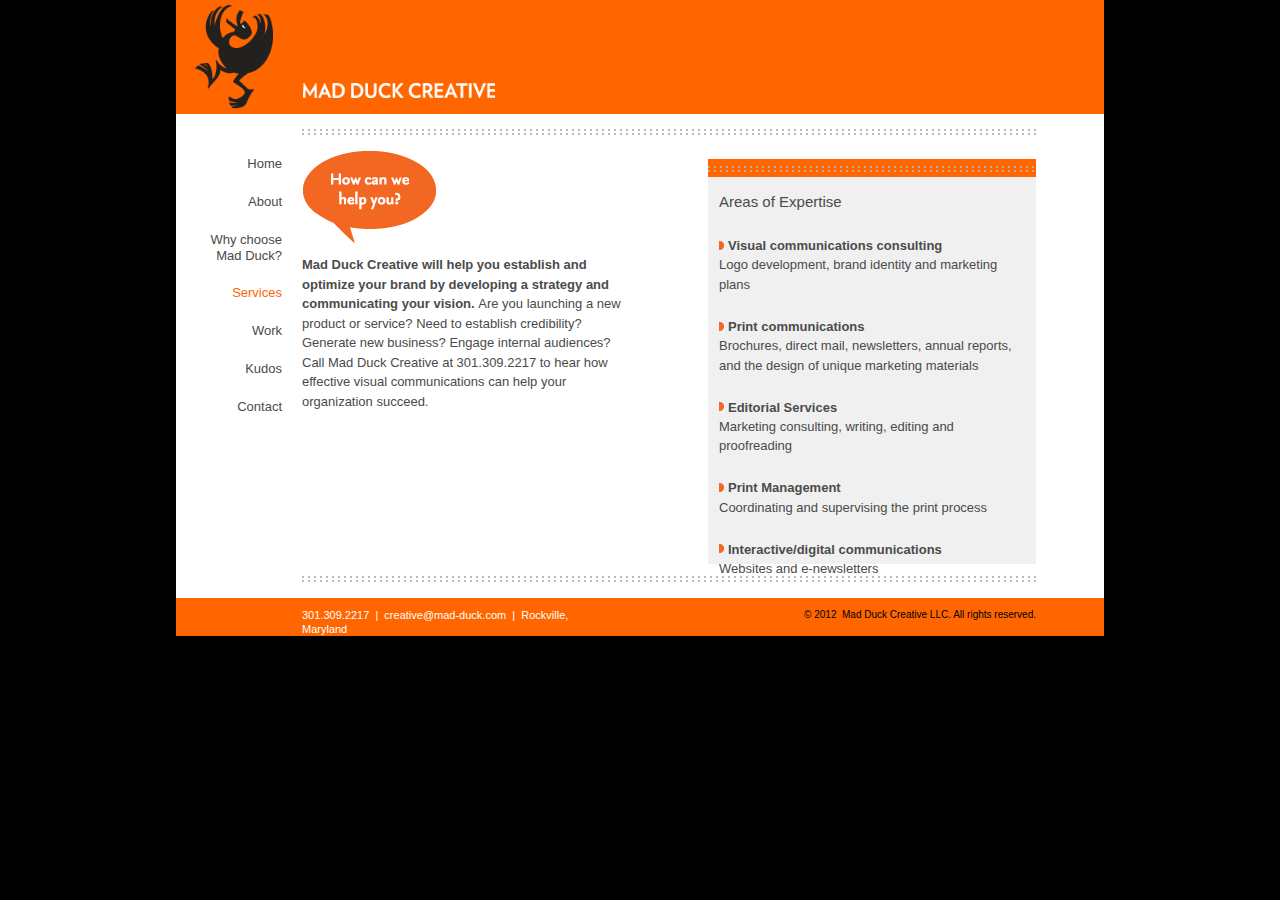
<file: services.html>
<!DOCTYPE html>
<html>
 <head>

  <meta http-equiv="Content-type" content="text/html;charset=UTF-8"/>
  <meta name="keywords" content="creative services, annual reports, art direction, book design, branding, brochures, business cards, direct mail, editing, graphic design, greeting cards, icon design, logo development, marketing plans, newsletters, print collateral, print management, publication design, websites, writing, Washington DC Area"/>
  <meta name="generator" content="2.3.50.166"/>
  <title>Services</title>
  <!-- CSS -->
  <link rel="stylesheet" type="text/css" href="css/site_global.css?4030075162"/>
  <link rel="stylesheet" type="text/css" href="css/master_a-master.css?4025887020"/>
  <link rel="stylesheet" type="text/css" href="css/services.css?4288464026"/>
  <!-- Other scripts -->
  <script type="text/javascript">
   document.documentElement.className = 'js';
</script>
  <script type="text/javascript">
   var __adobewebfontsappname__ = "muse"
</script>
  <!-- JS includes -->
  <script src="http://webfonts.creativecloud.com/droid-sans:n7,n4:all;actor:n4:all.js" type="text/javascript"></script>
   </head>
 <body>

  <div class="shadow clearfix" id="page"><!-- column -->
   <div class="position_content" id="page_position_content">
    <div class="clearfix colelem" id="master-header"><!-- group -->
     <div class="clearfix grpelem" id="u65"><!-- group -->
      <a class="nonblock nontext grpelem" id="u79" href="index.html"><!-- image --><img id="u79_img" src="images/mad-duck_logo.png" alt="Mad Duck Creative logo" width="78" height="104"/></a>
      <div class="grpelem" id="u687" title="Mad Duck Creative"><!-- image -->
       <img id="u687_img" src="images/mad_duck_creative2.png" alt="Mad Duck Creative company name" width="192" height="15"/>
      </div>
     </div>
    </div>
    <div class="clearfix colelem" id="pmenuu167"><!-- group -->
     <ul class="MenuBar clearfix grpelem" id="menuu167"><!-- column -->
      <li class="MenuItemContainer clearfix colelem" id="u212"><!-- horizontal box -->
       <a class="nonblock nontext MenuItem MenuItemWithSubMenu clearfix grpelem" id="u215" href="index.html"><!-- horizontal box --><div class="MenuItemLabel NAV clearfix grpelem" id="u217-4"><!-- content --><p>Home</p></div></a>
      </li>
      <li class="MenuItemContainer clearfix colelem" id="u300"><!-- horizontal box -->
       <a class="nonblock nontext MenuItem MenuItemWithSubMenu clearfix grpelem" id="u301" href="about.html"><!-- horizontal box --><div class="MenuItemLabel NAV clearfix grpelem" id="u303-4"><!-- content --><p>About</p></div></a>
      </li>
      <li class="MenuItemContainer clearfix colelem" id="u341"><!-- horizontal box -->
       <a class="nonblock nontext MenuItem MenuItemWithSubMenu clearfix grpelem" id="u344" href="why-choose-mad-duck.html"><!-- horizontal box --><div class="MenuItemLabel NAV clearfix grpelem" id="u346-4"><!-- content --><p>Why choose Mad Duck?</p></div></a>
      </li>
      <li class="MenuItemContainer clearfix colelem" id="u354"><!-- horizontal box -->
       <a class="nonblock nontext MenuItem MenuItemWithSubMenu MuseMenuActive clearfix grpelem" id="u357" href="services.html"><!-- horizontal box --><div class="MenuItemLabel NAV clearfix grpelem" id="u360-4"><!-- content --><p>Services</p></div></a>
      </li>
      <li class="MenuItemContainer clearfix colelem" id="u367"><!-- horizontal box -->
       <a class="nonblock nontext MenuItem MenuItemWithSubMenu clearfix grpelem" id="u370" href="work.html"><!-- horizontal box --><div class="MenuItemLabel NAV clearfix grpelem" id="u372-4"><!-- content --><p>Work</p></div></a>
      </li>
      <li class="MenuItemContainer clearfix colelem" id="u1442"><!-- horizontal box -->
       <a class="nonblock nontext MenuItem MenuItemWithSubMenu clearfix grpelem" id="u1445" href="kudos.html"><!-- horizontal box --><div class="MenuItemLabel NAV clearfix grpelem" id="u1448-4"><!-- content --><p>Kudos</p></div></a>
      </li>
      <li class="MenuItemContainer clearfix colelem" id="u380"><!-- horizontal box -->
       <a class="nonblock nontext MenuItem MenuItemWithSubMenu clearfix grpelem" id="u383" href="contact.html"><!-- horizontal box --><div class="MenuItemLabel NAV clearfix grpelem" id="u385-4"><!-- content --><p>Contact</p></div></a>
      </li>
     </ul>
     <div class="grpelem" id="u404"><!-- simple frame --></div>
     <div class="clearfix grpelem" id="pppu739"><!-- column -->
      <div class="clearfix colelem" id="ppu739"><!-- group -->
       <div class="clearfix grpelem" id="pu739"><!-- column -->
        <div class="colelem" id="u739"><!-- image -->
         <img id="u739_img" src="images/howcanwehelpyou.png" alt="How can we help you?" width="134" height="93"/>
        </div>
        <div class="TEXT-13-dark-gray clearfix colelem" id="u673-5"><!-- content -->
         <p><span class="DARK-GRAY-DROID-SANS-BOLD">Mad Duck Creative will help you establish and optimize your brand by developing a strategy and communicating your vision.</span>&nbsp;Are you launching a new product or service? Need to establish credibility? Generate new business? Engage internal audiences? Call Mad Duck Creative at 301.309.2217 to hear how effective visual communications can help your organization succeed.</p>
        </div>
       </div>
       <div class="clearfix grpelem" id="u730"><!-- column -->
        <div class="position_content" id="u730_position_content">
         <div class="clearfix colelem" id="u731"><!-- group -->
          <div class="grpelem" id="u732"><!-- simple frame --></div>
         </div>
         <div class="clearfix colelem" id="u727-39"><!-- content -->
          <p class="SUBHEAD-DROID-SANS-15"><span class="DARK-GRAY-DROID-SANS-BOLD" id="u727">Areas of Expertise</span></p>
          <p class="SUBHEAD-Droid-Sans-Bold">&nbsp;</p>
          <p class="TEXT-13-dark-gray"><span id="u727-4">​</span><span class="DARK-GRAY-DROID-SANS-BOLD"><span class="actAsInlineDiv normal_text" id="u790"><!-- content --><span class="actAsDiv excludeFromNormalFlow" id="u787"><!-- image --><img id="u787_img" src="images/circle_half_or_bullet.png" alt="" width="9" height="10"/></span></span></span><span class="DARK-GRAY-DROID-SANS-BOLD">Visual communications consulting</span></p>
          <p class="TEXT-13-dark-gray">Logo development, brand identity and marketing plans</p>
          <p class="TEXT-13-dark-gray">&nbsp;</p>
          <p class="TEXT-13-dark-gray"><span id="u727-11">​</span><span class="DARK-GRAY-DROID-SANS-BOLD" id="u727-12"><span class="actAsInlineDiv normal_text" id="u794"><!-- content --><span class="actAsDiv excludeFromNormalFlow" id="u791"><!-- image --><img id="u791_img" src="images/circle_half_or_bullet.png" alt="" width="9" height="10"/></span></span></span><span class="DARK-GRAY-DROID-SANS-BOLD">Print communications</span></p>
          <p class="TEXT-13-dark-gray">Brochures, direct mail, newsletters, annual reports, and the design of unique marketing materials</p>
          <p class="TEXT-13-dark-gray">&nbsp;</p>
          <p class="TEXT-13-dark-gray"><span id="u727-18">​</span><span class="DARK-GRAY-DROID-SANS-BOLD" id="u727-19"><span class="actAsInlineDiv normal_text" id="u798"><!-- content --><span class="actAsDiv excludeFromNormalFlow" id="u795"><!-- image --><img id="u795_img" src="images/circle_half_or_bullet.png" alt="" width="9" height="10"/></span></span></span><span class="DARK-GRAY-DROID-SANS-BOLD">Editorial Services</span></p>
          <p class="TEXT-13-dark-gray">Marketing consulting, writing, editing and proofreading </p>
          <p class="TEXT-13-dark-gray">&nbsp;</p>
          <p class="TEXT-13-dark-gray"><span id="u727-25">​</span><span class="DARK-GRAY-DROID-SANS-BOLD" id="u727-26"><span class="actAsInlineDiv normal_text" id="u802"><!-- content --><span class="actAsDiv excludeFromNormalFlow" id="u799"><!-- image --><img id="u799_img" src="images/circle_half_or_bullet.png" alt="" width="9" height="10"/></span></span></span><span class="DARK-GRAY-DROID-SANS-BOLD">Print Management</span></p>
          <p class="TEXT-13-dark-gray">Coordinating and supervising the print process </p>
          <p class="TEXT-13-dark-gray">&nbsp;</p>
          <p class="TEXT-13-dark-gray"><span id="u727-32">​</span><span class="DARK-GRAY-DROID-SANS-BOLD" id="u727-33"><span class="actAsInlineDiv normal_text" id="u806"><!-- content --><span class="actAsDiv excludeFromNormalFlow" id="u803"><!-- image --><img id="u803_img" src="images/circle_half_or_bullet.png" alt="" width="9" height="10"/></span></span></span><span class="DARK-GRAY-DROID-SANS-BOLD">Interactive/digital communications</span></p>
          <p class="TEXT-13-dark-gray">Websites and e&#45;newsletters</p>
         </div>
        </div>
       </div>
      </div>
      <div class="colelem" id="u733"><!-- simple frame --></div>
     </div>
    </div>
    <div class="clearfix colelem" id="master-footer"><!-- group -->
     <div class="clearfix grpelem" id="u93"><!-- group -->
      <div class="FOOTER-WHITE clearfix grpelem" id="u94-4"><!-- content -->
       <p>301.309.2217&nbsp; |&nbsp; creative@mad&#45;duck.com&nbsp; |&nbsp; Rockville, Maryland</p>
      </div>
      <div class="FOOTER-COPYRIGHT clearfix grpelem" id="u96-4"><!-- content -->
       <p>© 2012&nbsp; Mad Duck Creative LLC. All rights reserved.</p>
      </div>
     </div>
    </div>
   </div>
  </div>
  <!-- JS includes -->
  <script type="text/javascript">
   if (document.location.protocol != 'https:') document.write('\x3Cscript src="http://musecdn.businesscatalyst.com/scripts/1.1/jquery-1.7.min.js" type="text/javascript">\x3C/script>');
</script>
  <script type="text/javascript">
   window.jQuery || document.write('\x3Cscript src="scripts/1.1/jquery-1.7.min.js" type="text/javascript">\x3C/script>');
</script>
  <script src="scripts/1.1/museutils.js?56281167" type="text/javascript"></script>
  <script src="scripts/1.1/jquery.musemenu.js?4025593856" type="text/javascript"></script>
  <!-- Other scripts -->
  <script type="text/javascript">
   Muse.Utils.addSelectorFn('body', Muse.Utils.transformMarkupToFixBrowserProblemsPreInit);/* body */
Muse.Utils.addSelectorFn('a.nonblock', Muse.Utils.addHyperlinkAnchor); /* a.nonblock */
Muse.Utils.addSelectorFn('.MenuBar', function(elem) { return $(elem).museMenu(); });/* unifiedNavBar */
Muse.Utils.addSelectorFn('body', Muse.Utils.showWidgetsWhenReady);/* body */
Muse.Utils.addSelectorFn('body', Muse.Utils.transformMarkupToFixBrowserProblems);/* body */

</script>
   </body>
</html>
</file>
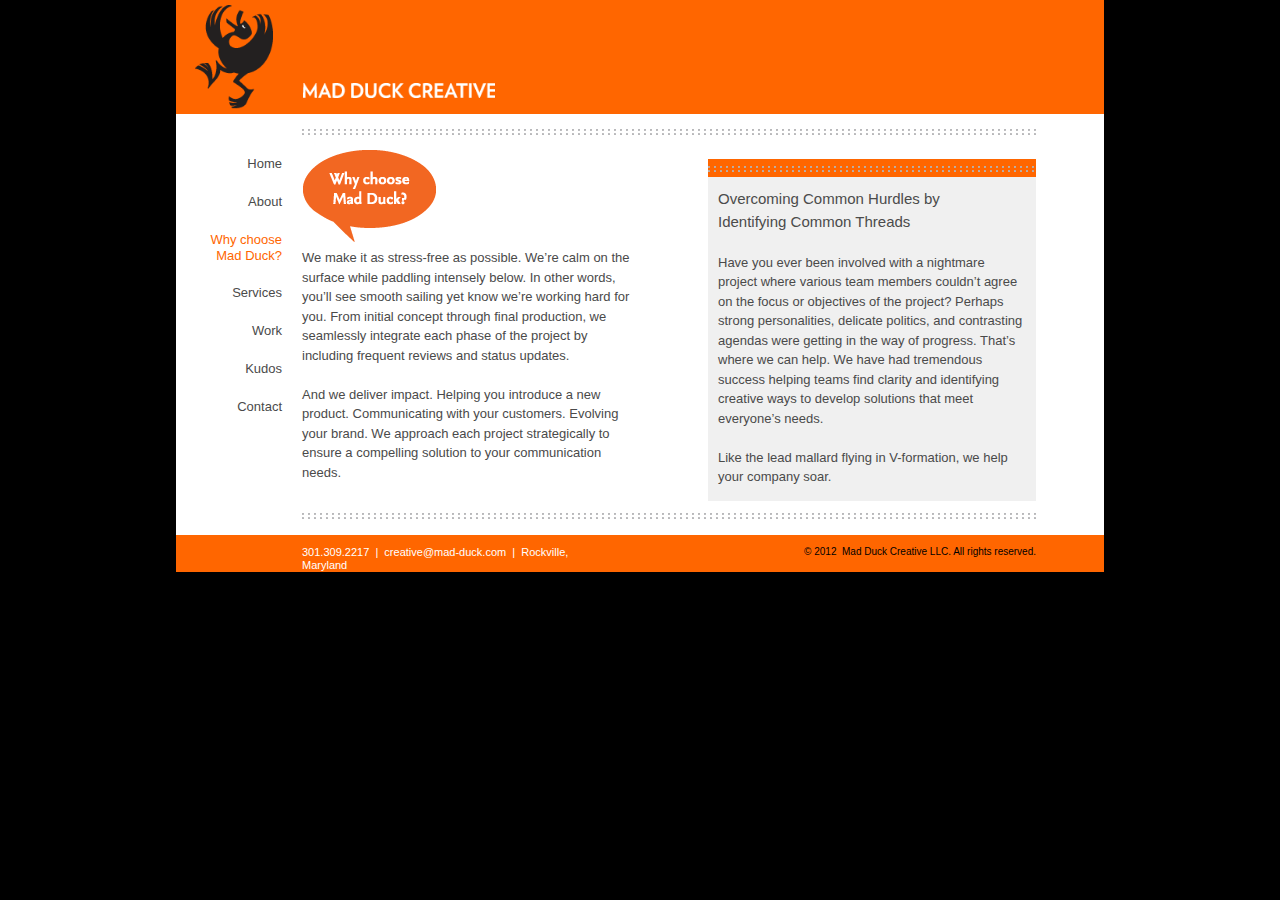
<file: why-choose-mad-duck.html>
<!DOCTYPE html>
<html>
 <head>

  <meta http-equiv="Content-type" content="text/html;charset=UTF-8"/>
  <meta name="keywords" content="creative services, annual reports, art direction, book design, branding, brochures, business cards, direct mail, editing, graphic design, greeting cards, icon design, logo development, marketing plans, newsletters, print collateral, print management, publication design, websites, writing, Washington DC Area"/>
  <meta name="generator" content="2.3.50.166"/>
  <title>Why choose Mad Duck?</title>
  <!-- CSS -->
  <link rel="stylesheet" type="text/css" href="css/site_global.css?4030075162"/>
  <link rel="stylesheet" type="text/css" href="css/master_a-master.css?4025887020"/>
  <link rel="stylesheet" type="text/css" href="css/why-choose-mad-duck.css?4127546266"/>
  <!-- Other scripts -->
  <script type="text/javascript">
   document.documentElement.className = 'js';
</script>
  <script type="text/javascript">
   var __adobewebfontsappname__ = "muse"
</script>
  <!-- JS includes -->
  <script src="http://webfonts.creativecloud.com/droid-sans:n4:all;actor:n4:all.js" type="text/javascript"></script>
   </head>
 <body>

  <div class="shadow clearfix" id="page"><!-- column -->
   <div class="position_content" id="page_position_content">
    <div class="clearfix colelem" id="master-header"><!-- group -->
     <div class="clearfix grpelem" id="u65"><!-- group -->
      <a class="nonblock nontext grpelem" id="u79" href="index.html"><!-- image --><img id="u79_img" src="images/mad-duck_logo.png" alt="Mad Duck Creative logo" width="78" height="104"/></a>
      <div class="grpelem" id="u687" title="Mad Duck Creative"><!-- image -->
       <img id="u687_img" src="images/mad_duck_creative2.png" alt="Mad Duck Creative company name" width="192" height="15"/>
      </div>
     </div>
    </div>
    <div class="clearfix colelem" id="pmenuu167"><!-- group -->
     <ul class="MenuBar clearfix grpelem" id="menuu167"><!-- column -->
      <li class="MenuItemContainer clearfix colelem" id="u212"><!-- horizontal box -->
       <a class="nonblock nontext MenuItem MenuItemWithSubMenu clearfix grpelem" id="u215" href="index.html"><!-- horizontal box --><div class="MenuItemLabel NAV clearfix grpelem" id="u217-4"><!-- content --><p>Home</p></div></a>
      </li>
      <li class="MenuItemContainer clearfix colelem" id="u300"><!-- horizontal box -->
       <a class="nonblock nontext MenuItem MenuItemWithSubMenu clearfix grpelem" id="u301" href="about.html"><!-- horizontal box --><div class="MenuItemLabel NAV clearfix grpelem" id="u303-4"><!-- content --><p>About</p></div></a>
      </li>
      <li class="MenuItemContainer clearfix colelem" id="u341"><!-- horizontal box -->
       <a class="nonblock nontext MenuItem MenuItemWithSubMenu MuseMenuActive clearfix grpelem" id="u344" href="why-choose-mad-duck.html"><!-- horizontal box --><div class="MenuItemLabel NAV clearfix grpelem" id="u346-4"><!-- content --><p>Why choose Mad Duck?</p></div></a>
      </li>
      <li class="MenuItemContainer clearfix colelem" id="u354"><!-- horizontal box -->
       <a class="nonblock nontext MenuItem MenuItemWithSubMenu clearfix grpelem" id="u357" href="services.html"><!-- horizontal box --><div class="MenuItemLabel NAV clearfix grpelem" id="u360-4"><!-- content --><p>Services</p></div></a>
      </li>
      <li class="MenuItemContainer clearfix colelem" id="u367"><!-- horizontal box -->
       <a class="nonblock nontext MenuItem MenuItemWithSubMenu clearfix grpelem" id="u370" href="work.html"><!-- horizontal box --><div class="MenuItemLabel NAV clearfix grpelem" id="u372-4"><!-- content --><p>Work</p></div></a>
      </li>
      <li class="MenuItemContainer clearfix colelem" id="u1442"><!-- horizontal box -->
       <a class="nonblock nontext MenuItem MenuItemWithSubMenu clearfix grpelem" id="u1445" href="kudos.html"><!-- horizontal box --><div class="MenuItemLabel NAV clearfix grpelem" id="u1448-4"><!-- content --><p>Kudos</p></div></a>
      </li>
      <li class="MenuItemContainer clearfix colelem" id="u380"><!-- horizontal box -->
       <a class="nonblock nontext MenuItem MenuItemWithSubMenu clearfix grpelem" id="u383" href="contact.html"><!-- horizontal box --><div class="MenuItemLabel NAV clearfix grpelem" id="u385-4"><!-- content --><p>Contact</p></div></a>
      </li>
     </ul>
     <div class="grpelem" id="u404"><!-- simple frame --></div>
     <div class="clearfix grpelem" id="u721"><!-- column -->
      <div class="position_content" id="u721_position_content">
       <div class="clearfix colelem" id="u723"><!-- group -->
        <div class="grpelem" id="u722"><!-- simple frame --></div>
       </div>
       <div class="clearfix colelem" id="u705-12"><!-- content -->
        <p class="SUBHEAD-DROID-SANS-15"><span class="DARK-GRAY-DROID-SANS-BOLD" id="u705">Overcoming Common Hurdles by</span></p>
        <p class="SUBHEAD-DROID-SANS-15"><span class="DARK-GRAY-DROID-SANS-BOLD" id="u705-3">Identifying Common Threads</span></p>
        <p class="SUBHEAD-Droid-Sans-Bold">&nbsp;</p>
        <p class="TEXT-13-dark-gray">Have you ever been involved with a nightmare project where various team members couldn’t agree on the focus or objectives of the project? Perhaps strong personalities, delicate politics, and contrasting agendas were getting in the way of progress. That’s where we can help. We have had tremendous success helping teams find clarity and identifying creative ways to develop solutions that meet everyone’s needs.</p>
        <p class="TEXT-13-dark-gray">&nbsp;</p>
        <p class="TEXT-13-dark-gray">Like the lead mallard flying in V&#45;formation, we help your company soar.</p>
       </div>
      </div>
     </div>
     <div class="TEXT-13-dark-gray clearfix grpelem" id="u675-7"><!-- content -->
      <p>We make it as stress&#45;free as possible. We’re calm on the surface while paddling intensely below. In other words, you’ll see smooth sailing yet know we’re working hard for you. From initial concept through final production, we seamlessly integrate each phase of the project by including frequent reviews and status updates.</p>
      <p id="u675-3">&nbsp;</p>
      <p id="u675-5">And we deliver impact. Helping you introduce a new product. Communicating with your customers. Evolving your brand. We approach each project strategically to ensure a compelling solution to your communication needs.</p>
     </div>
     <div class="grpelem" id="u708"><!-- simple frame --></div>
     <div class="grpelem" id="u709"><!-- image -->
      <img id="u709_img" src="images/whychoosemadduck.png" alt="Why choose Mad Duck?" width="136" height="103"/>
     </div>
    </div>
    <div class="clearfix colelem" id="master-footer"><!-- group -->
     <div class="clearfix grpelem" id="u93"><!-- group -->
      <div class="FOOTER-WHITE clearfix grpelem" id="u94-4"><!-- content -->
       <p>301.309.2217&nbsp; |&nbsp; creative@mad&#45;duck.com&nbsp; |&nbsp; Rockville, Maryland</p>
      </div>
      <div class="FOOTER-COPYRIGHT clearfix grpelem" id="u96-4"><!-- content -->
       <p>© 2012&nbsp; Mad Duck Creative LLC. All rights reserved.</p>
      </div>
     </div>
    </div>
   </div>
  </div>
  <!-- JS includes -->
  <script type="text/javascript">
   if (document.location.protocol != 'https:') document.write('\x3Cscript src="http://musecdn.businesscatalyst.com/scripts/1.1/jquery-1.7.min.js" type="text/javascript">\x3C/script>');
</script>
  <script type="text/javascript">
   window.jQuery || document.write('\x3Cscript src="scripts/1.1/jquery-1.7.min.js" type="text/javascript">\x3C/script>');
</script>
  <script src="scripts/1.1/museutils.js?56281167" type="text/javascript"></script>
  <script src="scripts/1.1/jquery.musemenu.js?4025593856" type="text/javascript"></script>
  <!-- Other scripts -->
  <script type="text/javascript">
   Muse.Utils.addSelectorFn('body', Muse.Utils.transformMarkupToFixBrowserProblemsPreInit);/* body */
Muse.Utils.addSelectorFn('a.nonblock', Muse.Utils.addHyperlinkAnchor); /* a.nonblock */
Muse.Utils.addSelectorFn('.MenuBar', function(elem) { return $(elem).museMenu(); });/* unifiedNavBar */
Muse.Utils.addSelectorFn('body', Muse.Utils.showWidgetsWhenReady);/* body */
Muse.Utils.addSelectorFn('body', Muse.Utils.transformMarkupToFixBrowserProblems);/* body */

</script>
   </body>
</html>
</file>
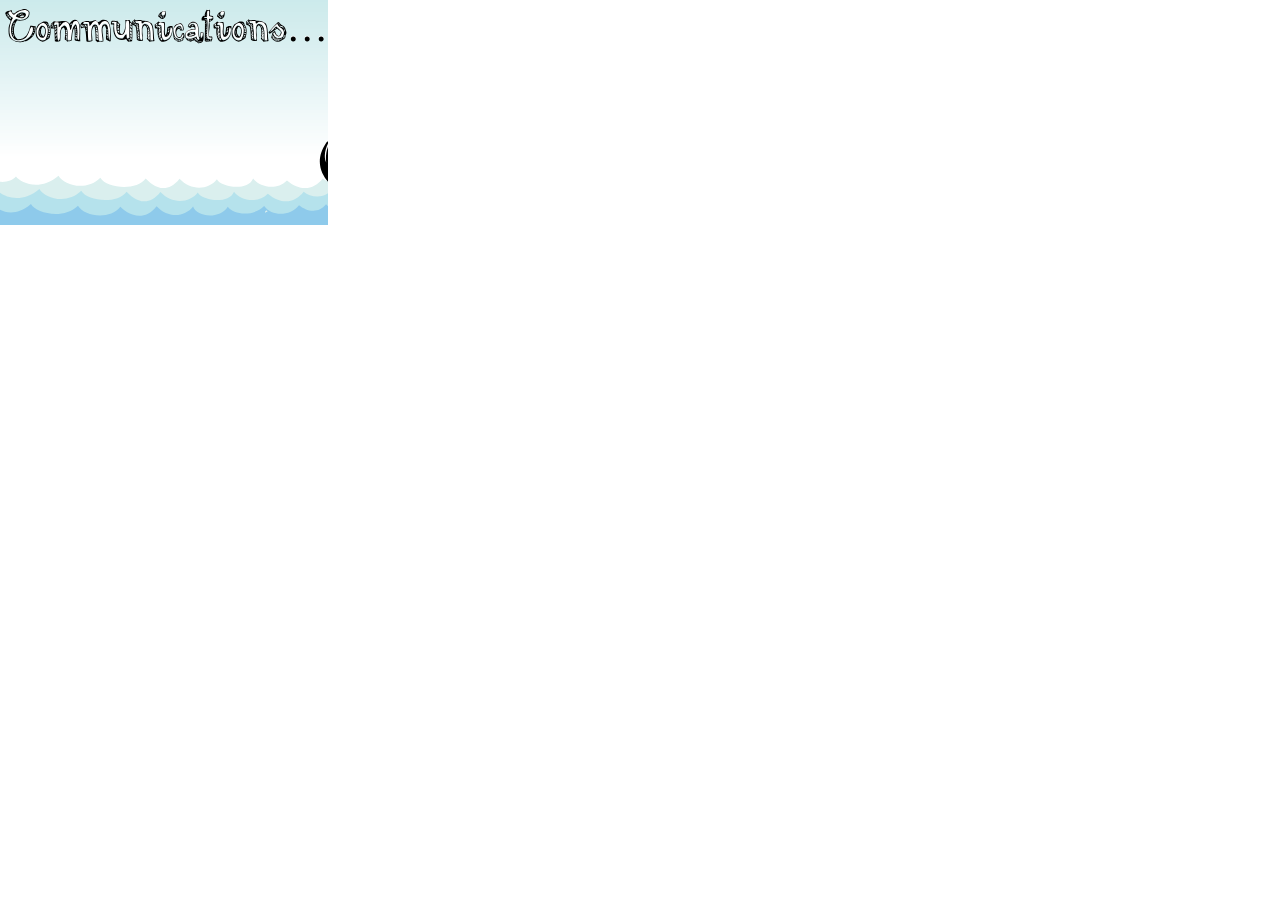
<file: assets/make-a-splash/make-a-splash.html>
<!DOCTYPE html>
<html>
<head>
	<meta http-equiv="Content-Type" content="text/html; charset=utf-8">
	<meta http-equiv="X-UA-Compatible" content="IE=Edge"/>
	<title>Untitled</title>
<!--Adobe Edge Runtime-->
    <script type="text/javascript" charset="utf-8" src="make-a-splash_edgePreload.js"></script>
    <style>
        .edgeLoad-EDGE-917757593 { visibility:hidden; }
    </style>
<!--Adobe Edge Runtime End-->

</head>
<body style="margin:0;padding:0;">
	<div id="Stage" class="EDGE-917757593">
	</div>
</body>
</html>
</file>
<file: css/site_global.css>
html
{
	min-height: 100%;
	min-width: 100%;
}

body,div,dl,dt,dd,ul,ol,li,h1,h2,h3,h4,h5,h6,pre,code,form,fieldset,legend,input,button,textarea,p,blockquote,th,td,a
{
	margin: 0;
	padding: 0;
	border-width: 0;
}

table
{
	border-collapse: collapse;
	border-spacing: 0;
}

fieldset,img
{
	border: 0;
}

address,caption,cite,code,dfn,em,strong,th,var,optgroup
{
	font-style: inherit;
	font-weight: inherit;
}

del,ins
{
	text-decoration: none;
}

li
{
	list-style: none;
}

caption,th
{
	text-align: left;
}

h1,h2,h3,h4,h5,h6
{
	font-size: 100%;
	font-weight: inherit;
}

input,button,textarea,select,optgroup,option
{
	font-family: inherit;
	font-size: inherit;
	font-style: inherit;
	font-weight: inherit;
}

body
{
	font-family: Arial, Helvetica Neue, Helvetica, sans-serif;
	text-align: left;
	font-size: 14px;
	line-height: 1.2;
	word-wrap: break-word;
	text-rendering: optimizeLegibility;/* kerning, primarily */
}

@media screen and (-webkit-min-device-pixel-ratio:0)
{
	body { text-rendering:auto; }
}

a
{
	color: inherit;
	text-decoration: inherit;
}

a:link
{
	color: #FF6600;
	text-decoration: inherit;
}

a:visited
{
	color: #800080;
	text-decoration: none;
}

a:hover
{
	color: #000000;
	text-decoration: none;
}

a:active
{
	color: #EE0000;
	text-decoration: none;
}

a.nontext /* used to override default properties of 'a' tag */
{
	color: black;
	text-decoration: none;
	font-style: normal;
	font-weight: normal;
}

.normal_text
{
	color: #000000;
	font-family: Arial, Helvetica Neue, Helvetica, sans-serif;
	font-size: 14px;
	font-style: normal;
	font-weight: normal;
	letter-spacing: 0px;
	line-height: 1.2;
	margin-left: 0px;
	margin-right: 0px;
	padding-bottom: 0px;
	padding-top: 0px;
	text-align: left;
	text-decoration: none;
	text-indent: 0px;
	vertical-align: 0px;
}

.FOOTER-WHITE
{
	color: #FFFFFF;
	font-family: actor-n4, actor, sans-serif;
	font-size: 11px;
	font-weight: 400;
	margin-left: 0px;
	margin-right: 0px;
	padding-bottom: 0px;
	padding-top: 0px;
}

.FOOTER-COPYRIGHT
{
	color: #000000;
	font-family: actor-n4, actor, sans-serif;
	font-size: 10px;
	font-weight: 400;
	margin-left: 0px;
	margin-right: 0px;
	padding-bottom: 0px;
	padding-top: 0px;
	text-align: right;
}

.NAV
{
	color: #4A4A4A;
	font-family: actor-n4, actor, sans-serif;
	font-size: 13px;
	font-weight: 400;
	margin-left: 0px;
	margin-right: 0px;
	padding-bottom: 0px;
	padding-top: 0px;
	text-align: right;
}

.TEXT-INTRO-16-on-165
{
	color: #7F7F7F;
	font-family: actor-n4, actor, sans-serif;
	font-size: 16px;
	font-weight: 400;
	line-height: 1.65;
	margin-left: 0px;
	margin-right: 0px;
	padding-bottom: 0px;
	padding-top: 0px;
}

.TEXT-14-on-150
{
	color: #7F7F7F;
	font-family: actor-n4, actor, sans-serif;
	font-size: 14px;
	font-weight: 400;
	line-height: 1.65;
	margin-left: 0px;
	margin-right: 0px;
	padding-bottom: 0px;
	padding-top: 0px;
}

.TEXT-13-dark-gray
{
	color: #4A4A4A;
	font-family: actor-n4, actor, sans-serif;
	font-size: 13px;
	font-weight: 400;
	line-height: 1.5;
	margin-left: 0px;
	margin-right: 0px;
	padding-bottom: 0px;
	padding-top: 0px;
}

.SUBHEAD-Droid-Sans-Bold
{
	color: #4B4B4B;
	font-family: droid-sans-n7, droid-sans, sans-serif;
	font-size: 13px;
	font-weight: 700;
	line-height: 1.5;
	margin-left: 0px;
	margin-right: 0px;
	padding-bottom: 0px;
	padding-top: 0px;
}

.INTRO-14-on-160,.Paragraph-Style
{
	color: #4A4A4A;
	font-family: actor-n4, actor, sans-serif;
	font-size: 14px;
	font-weight: 400;
	line-height: 1.6;
	margin-left: 0px;
	margin-right: 0px;
	padding-bottom: 0px;
	padding-top: 0px;
}

.SUBHEAD-DROID-SANS-15,.Paragraph-Style-2,.Paragraph-Style-3
{
	color: #4B4B4B;
	font-family: droid-sans-n4, droid-sans, sans-serif;
	font-size: 15px;
	font-weight: 400;
	line-height: 1.5;
	margin-left: 0px;
	margin-right: 0px;
	padding-bottom: 0px;
	padding-top: 0px;
}

.DARK-GRAY
{
	color: #4B4B4B;
}

.DARK-GRAY-ROSARIO-BOLD
{
	color: #4B4B4B;
	font-family: rosario-n7, rosario, sans-serif;
	font-weight: 700;
}

.DARK-GRAY-DROID-SANS-BOLD
{
	color: #4B4B4B;
	font-family: droid-sans-n7, droid-sans, sans-serif;
	font-weight: 700;
}

.TabbedPanelsTab
{
	white-space: nowrap;
}

.MenuBar  .MenuBarView, .MenuBar  .SubMenuView /* Resets for ul and li in menus */
{
	display: block;
	list-style: none;
}

.MenuBar .SubMenu
{
	display: none;
	position: absolute;
}

.NoWrap
{
	white-space: nowrap;
	word-wrap: normal;
}

.MenuBar .MenuItemContainer
{
	position: relative;
}

.rootelem /* the root of the artwork tree */
{
	margin-left: auto;
	margin-right: auto;
}

.colelem /* a child element of a column */
{
	display: inline;
	float: left;
	clear: both;
}

.grpelem /* a child element of a group */
{
	display: inline;
	float: left;
}

.clearfix:after /* force a container to fit around floated items */
{
	content: "\0020";
	visibility: hidden;
	display: block;
	height: 0;
	clear: both;
}

*:first-child+html .clearfix /* IE7 */
{
	zoom: 1;
}

.inclusion_context /* context for positioning a group of elements that share the same height */
{
	display: table;
	table-layout: fixed;
	width: 0.01px;
}

.inclelem /* element of an inclusion context */
{
	display: table-cell;
	vertical-align: top;
}

.f3s_mid /* 3-slice frame, middle slice */
{
	background-repeat: repeat;
}

.f3s_top,.f3s_bot /* 3-slice frame, top slice */
{
	background-repeat: no-repeat;
}

.f9s_top_left, .f9s_bot_left /* 9-slice frame, left corner slice */
{
	background-repeat: no-repeat;
	background-position: left;
}

.f9s_top_right, .f9s_bot_right /* 9-slice frame, right corner slice */
{
	background-repeat: no-repeat;
	background-position: right;
}

.f9s_top_mid, .f9s_bot_mid /* 9-slice frame, top/bottom horizontal slice */
{
	background-repeat: repeat-x;
	background-position: 0px 0px;
}

.f9s_mid_left /* 9-slice frame, left vertical slice */
{
	background-repeat: repeat-y;
	background-position: left;
}

.f9s_mid_right /* 9-slice frame, right vertical slice */
{
	background-repeat: repeat-y;
	background-position: right;
}

.f9s_center /* 9-slice frame, center slice */
{
	background-repeat: repeat;
	background-position: 0px 0px;
}

.popup_anchor /* anchors an abspos popup */
{
	position: relative;
	width: 0px;
	height: 0px;
}

.popup_element
{
	z-index: 100000;
}

.pointer_cursor
{
	cursor: pointer;
}

span.wrap /* used to force wrap after floated array when nested inside a paragraph */
{
	content: '';
	clear: left;
	display: block;
}

span.actAsInlineDiv /* used to simulate a DIV with inline display when already nested inside a paragraph */
{
	display: inline-block;
}

.position_content,.excludeFromNormalFlow /* used when child content is larger than parent */
{
	float: left;
}

.preload_images /* used to preload images used in non-default states */
{
	position: absolute;
	overflow: hidden;
	left: -9999px;
	top: -9999px;
	height: 1px;
	width: 1px;
}

preload /* used to specifiy the dimension of preload item */
{
	height: 1px;
	width: 1px;
}

.animateStates
{
	-webkit-transition: 0.3s ease-in-out;
	-moz-transition: 0.3s ease-in-out;
	-o-transition: 0.3s ease-in-out;
	transition: 0.3s ease-in-out;
}

input:focus,textarea:focus /* remove default focussed input styling */
{
	outline: none;
}

textarea
{
	resize: none;
	overflow: auto;
}

.fld-prompt /* form placeholders cursor behavior */
{
	pointer-events: none;
}

.wrapped-input /* form inputs & placeholders let div styling show thru */
{
	position: absolute;
	top: 0;
	left: 0;
	background: transparent;
	border: none;
}

.submit-btn /* form submit buttons on top of sibling elements */
{
	z-index: 50000;
}

.anchor_item /* used to specify anchor properties */
{
	width: 22px;
	height: 18px;
}

.MenuBar .SubMenuVisible, .MenuBarVertical .SubMenuVisible, .MenuBar .SubMenu .SubMenuVisible,.popup_element.Active,span.actAsPara,.actAsDiv,a.nonblock.nontext
{
	display: block;
}

.popup_element.Inactive,.js .disn
{
	display: none;
}

.widget_invisible,.js .invi /* used to hide the widget before loaded */
{
	visibility: hidden;
}
</file>
<file: css/master_a-master.css>
#u79_img,#u687_img
{
	vertical-align: top;
}

#u215
{
	background-color: transparent;
	position: relative;
}

#u217-4
{
	border-style: none;
	border-color: transparent;
	background-color: transparent;
	position: relative;
}

#u215:active #u217-4
{
	color: #000000;
	visibility: inherit;
}

#u215:hover #u217-4 p
{
	color: #000000;
	visibility: inherit;
}

#u301
{
	background-color: transparent;
	position: relative;
}

#u303-4
{
	border-style: none;
	border-color: transparent;
	background-color: transparent;
	position: relative;
}

#u301:active #u303-4
{
	color: #000000;
	visibility: inherit;
}

#u301:hover #u303-4 p
{
	color: #000000;
	visibility: inherit;
}

#u344
{
	background-color: transparent;
	position: relative;
}

#u346-4
{
	border-style: none;
	border-color: transparent;
	background-color: transparent;
	position: relative;
}

#u344:active #u346-4
{
	color: #000000;
	visibility: inherit;
}

#u344:hover #u346-4 p
{
	color: #000000;
	visibility: inherit;
}

#u357
{
	background-color: transparent;
	position: relative;
}

#u360-4
{
	border-style: none;
	border-color: transparent;
	background-color: transparent;
	position: relative;
}

#u357:active #u360-4
{
	color: #000000;
	visibility: inherit;
}

#u357:hover #u360-4 p
{
	color: #000000;
	visibility: inherit;
}

#u370
{
	background-color: transparent;
	position: relative;
}

#u372-4
{
	border-style: none;
	border-color: transparent;
	background-color: transparent;
	position: relative;
}

#u370:active #u372-4
{
	color: #000000;
	visibility: inherit;
}

#u370:hover #u372-4 p
{
	color: #000000;
	visibility: inherit;
}

#u1445
{
	background-color: transparent;
	position: relative;
}

#u1448-4
{
	border-style: none;
	border-color: transparent;
	background-color: transparent;
	position: relative;
}

#u1445:active #u1448-4
{
	color: #000000;
	visibility: inherit;
}

#u1445:hover #u1448-4 p
{
	color: #000000;
	visibility: inherit;
}

#u383
{
	background-color: transparent;
	position: relative;
}

#u301.MuseMenuActive,#u344.MuseMenuActive,#u357.MuseMenuActive,#u370.MuseMenuActive,#u1445.MuseMenuActive,#u383.MuseMenuActive
{
	-moz-border-radius: 0px;
	-webkit-border-radius: 0px;
	-khtml-border-radius: 0px;
	border-radius: 0px;
}

#u385-4
{
	border-style: none;
	border-color: transparent;
	background-color: transparent;
	position: relative;
}

#u383:active #u385-4
{
	color: #000000;
	visibility: inherit;
}

#u215.MuseMenuActive #u217-4,#u301.MuseMenuActive #u303-4,#u344.MuseMenuActive #u346-4,#u357.MuseMenuActive #u360-4,#u370.MuseMenuActive #u372-4,#u1445.MuseMenuActive #u1448-4,#u383.MuseMenuActive #u385-4
{
	border-style: none;
	border-color: transparent;
}

#u383:hover #u385-4 p
{
	color: #000000;
	visibility: inherit;
}

#u215.MuseMenuActive #u217-4 p,#u301.MuseMenuActive #u303-4 p,#u344.MuseMenuActive #u346-4 p,#u357.MuseMenuActive #u360-4 p,#u370.MuseMenuActive #u372-4 p,#u1445.MuseMenuActive #u1448-4 p,#u383.MuseMenuActive #u385-4 p
{
	color: #FF6600;
	visibility: inherit;
}

.MenuItem /* unifiedNavBar */
{
	cursor: pointer;
}

#u404
{
	border-style: none;
	border-color: transparent;
	position: relative;
	background: transparent url("../images/dots_double_6x8_180gray.png") repeat-x left top;
}

#u65,#u93
{
	border-style: none;
	border-color: transparent;
	background-color: #FF6600;
	position: relative;
}

#u79,#u687,#menuu167,#u212,#u300,#u341,#u354,#u367,#u1442,#u380,#u94-4,#u96-4
{
	position: relative;
}
</file>
<file: css/index.css>
html
{
	background-color: #000000;
}

#page
{
	z-index: 1;
	width: 928px;
	min-height: 499.9000000000001px;
	-pie-box-shadow: 5px 5px 11px #121212;
	-moz-box-shadow: 5px 5px 11px rgba(0, 0, 0, 0.07);
	-webkit-box-shadow: 5px 5px 11px -1px rgba(0, 0, 0, 0.07);
	box-shadow: 5px 5px 11px rgba(0, 0, 0, 0.07);
	border-style: none;
	border-color: transparent;
	margin-left: auto;
	margin-right: auto;
	background: #FFFFFF url("../images/dots_double_3x6_180gray.png") no-repeat left top;
}

#master-header
{
	width: 0.01px;
	position: relative;
}

#u65
{
	z-index: 3;
	width: 928px;
	padding-bottom: 5px;
	margin-right: -928px;
}

#u79
{
	z-index: 4;
	width: 78px;
	margin-right: -78px;
	margin-top: 5px;
	left: 19px;
}

#u687
{
	z-index: 6;
	width: 192px;
	margin-right: -192px;
	margin-top: 83px;
	left: 127px;
}

#pmenuu167
{
	width: 0.01px;
	margin-left: 29px;
	margin-top: 14px;
	position: relative;
}

#menuu167
{
	z-index: 9;
	width: 77px;
	margin-right: -77px;
	margin-top: 18px;
}

#u212
{
	width: 77px;
}

#u215
{
	width: 77px;
	padding-bottom: 20px;
	margin-right: -77px;
}

#u215:hover
{
	margin: 0px -77px 0px 0px;
}

#u217-4
{
	width: 77px;
	min-height: 16px;
	margin-right: -77px;
	top: 10px;
}

#u215:hover #u217-4
{
	padding-top: 0px;
	padding-bottom: 0px;
	min-height: 16px;
	margin: 0px -77px 0px 0px;
}

#u215:active #u217-4
{
	padding-top: 0px;
	padding-bottom: 0px;
	min-height: 16px;
	margin: 0px -77px 0px 0px;
}

#u301
{
	width: 77px;
	padding-bottom: 20px;
	margin-right: -77px;
}

#u303-4
{
	width: 77px;
	min-height: 16px;
	margin-right: -77px;
	top: 10px;
}

#u215.MuseMenuActive #u217-4,#u301:hover #u303-4
{
	padding-top: 0px;
	padding-bottom: 0px;
	min-height: 16px;
	margin: 0px -77px 0px 0px;
}

#u301:active #u303-4
{
	padding-top: 0px;
	padding-bottom: 0px;
	min-height: 16px;
	margin: 0px -77px 0px 0px;
}

#u344
{
	width: 77px;
	padding-bottom: 20px;
	margin-right: -77px;
}

#u346-4
{
	width: 77px;
	min-height: 31px;
	margin-right: -77px;
	top: 10px;
}

#u344:hover #u346-4
{
	padding-top: 0px;
	padding-bottom: 0px;
	min-height: 31px;
	margin: 0px -77px 0px 0px;
}

#u344:active #u346-4
{
	padding-top: 0px;
	padding-bottom: 0px;
	min-height: 31px;
	margin: 0px -77px 0px 0px;
}

#u344.MuseMenuActive #u346-4
{
	padding-top: 0px;
	padding-bottom: 0px;
	min-height: 31px;
	margin: 0px -77px 0px 0px;
}

#u357
{
	width: 77px;
	padding-bottom: 20px;
	margin-right: -77px;
}

#u360-4
{
	width: 77px;
	min-height: 16px;
	margin-right: -77px;
	top: 10px;
}

#u301.MuseMenuActive #u303-4,#u357:hover #u360-4
{
	padding-top: 0px;
	padding-bottom: 0px;
	min-height: 16px;
	margin: 0px -77px 0px 0px;
}

#u357:active #u360-4
{
	padding-top: 0px;
	padding-bottom: 0px;
	min-height: 16px;
	margin: 0px -77px 0px 0px;
}

#u370
{
	width: 77px;
	padding-bottom: 20px;
	margin-right: -77px;
}

#u372-4
{
	width: 77px;
	min-height: 16px;
	margin-right: -77px;
	top: 10px;
}

#u357.MuseMenuActive #u360-4,#u370:hover #u372-4
{
	padding-top: 0px;
	padding-bottom: 0px;
	min-height: 16px;
	margin: 0px -77px 0px 0px;
}

#u370:active #u372-4
{
	padding-top: 0px;
	padding-bottom: 0px;
	min-height: 16px;
	margin: 0px -77px 0px 0px;
}

#u1445
{
	width: 77px;
	padding-bottom: 20px;
	margin-right: -77px;
}

#u1448-4
{
	width: 77px;
	min-height: 16px;
	margin-right: -77px;
	top: 10px;
}

#u370.MuseMenuActive #u372-4,#u1445:hover #u1448-4
{
	padding-top: 0px;
	padding-bottom: 0px;
	min-height: 16px;
	margin: 0px -77px 0px 0px;
}

#u1445:active #u1448-4
{
	padding-top: 0px;
	padding-bottom: 0px;
	min-height: 16px;
	margin: 0px -77px 0px 0px;
}

#u300,#u341,#u354,#u367,#u1442,#u380
{
	width: 77px;
	margin-top: 2px;
}

#u383
{
	width: 77px;
	padding-bottom: 20px;
	margin-right: -77px;
}

#u215.MuseMenuActive,#u301.MuseMenuActive,#u344.MuseMenuActive,#u357.MuseMenuActive,#u370.MuseMenuActive,#u1445.MuseMenuActive,#u383.MuseMenuActive
{
	margin: 0px -77px 0px 0px;
}

#u385-4
{
	width: 77px;
	min-height: 16px;
	margin-right: -77px;
	top: 10px;
}

#u1445.MuseMenuActive #u1448-4,#u383:hover #u385-4
{
	padding-top: 0px;
	padding-bottom: 0px;
	min-height: 16px;
	margin: 0px -77px 0px 0px;
}

#u383:active #u385-4
{
	padding-top: 0px;
	padding-bottom: 0px;
	min-height: 16px;
	margin: 0px -77px 0px 0px;
}

#u383.MuseMenuActive #u385-4
{
	padding-top: 0px;
	padding-bottom: 0px;
	min-height: 16px;
	margin: 0px -77px 0px 0px;
}

#u404
{
	z-index: 52;
	width: 734px;
	height: 22px;
	margin-right: -734px;
	left: 97px;
}

#u483
{
	z-index: 64;
	width: 328px;
	border-style: none;
	border-color: transparent;
	background-color: #F0F0F0;
	padding-bottom: 24px;
	position: relative;
	margin-right: -328px;
	margin-top: 245px;
	left: 97px;
}

#u659-9
{
	z-index: 72;
	width: 284px;
	min-height: 57px;
	font-size: 13px;
	color: #7F7F7F;
	line-height: 1.5;
	font-family: actor-n4, actor, sans-serif;
	font-weight: 400;
	position: relative;
	margin-right: -284px;
	margin-top: 11px;
	left: 6px;
}

#u659
{
	color: #4A4A4A;
}

#u659-3,#u659-6
{
	color: #FF6600;
}

#u1902
{
	z-index: 65;
	width: 328px;
	border-style: none;
	border-color: transparent;
	background-color: #BEBEBE;
	padding-bottom: 7px;
	position: relative;
	margin-right: -328px;
	margin-top: 332px;
	left: 97px;
}

#u1892
{
	z-index: 145;
	width: 76px;
	position: relative;
	margin-right: -76px;
	margin-top: 7px;
	left: 6px;
}

#u1892_clip
{
	overflow: hidden;
	width: 76px;
	height: 96px;
}

#u1892_img
{
	margin: -2px -20px -5px -13px;
}

#u1891
{
	z-index: 149;
	width: 71px;
	position: relative;
	margin-right: -71px;
	margin-top: 7px;
	left: 93px;
}

#u1891_img
{
	margin: -1px -22px -2px -18px;
}

#u1890
{
	z-index: 147;
	width: 67px;
	position: relative;
	margin-right: -67px;
	margin-top: 7px;
	left: 174px;
}

#u1890_clip
{
	overflow: hidden;
	width: 67px;
	height: 96px;
}

#u1890_img
{
	margin-left: -16px;
	margin-top: -3px;
	margin-right: -17px;
}

#u1889
{
	z-index: 151;
	width: 71px;
	position: relative;
	margin-right: -71px;
	margin-top: 7px;
	left: 251px;
}

#u1891_clip,#u1889_clip
{
	overflow: hidden;
	width: 71px;
	height: 96px;
}

#u1889_img
{
	margin-left: -13px;
	margin-top: -9px;
	margin-right: -14px;
}

#u401-4
{
	z-index: 66;
	width: 328px;
	min-height: 141px;
	position: relative;
	margin-right: -328px;
	margin-top: 25px;
	left: 97px;
}

#u436
{
	z-index: 70;
	width: 328px;
	height: 22px;
	border-style: none;
	border-color: transparent;
	position: relative;
	margin-right: -328px;
	margin-top: 234px;
	left: 97px;
	background: transparent url("../images/dots_double_6x8_180gray.png") repeat-x left top;
}

#u462
{
	z-index: 71;
	width: 734px;
	height: 22px;
	border-style: none;
	border-color: transparent;
	position: relative;
	margin-right: -734px;
	margin-top: 457px;
	left: 97px;
	background: transparent url("../images/dots_double_6x8_180gray.png") repeat-x left top;
}

#u1453
{
	z-index: 81;
	width: 104px;
	height: 114px;
	position: relative;
	margin-right: -104px;
	margin-top: 31px;
	left: 726px;
}

#u1458
{
	z-index: 82;
	width: 104px;
	height: 114px;
	position: relative;
	margin-right: -104px;
	margin-top: 152px;
	left: 726px;
}

#u1454
{
	z-index: 83;
	width: 104px;
	height: 114px;
	position: relative;
	margin-right: -104px;
	margin-top: 31px;
	left: 614px;
}

#u1457
{
	z-index: 84;
	width: 104px;
	height: 114px;
	position: relative;
	margin-right: -104px;
	margin-top: 152px;
	left: 614px;
}

#u1455
{
	z-index: 85;
	width: 104px;
	height: 114px;
	position: relative;
	margin-right: -104px;
	margin-top: 31px;
	left: 503px;
}

#u1456
{
	z-index: 86;
	width: 104px;
	height: 114px;
	position: relative;
	margin-right: -104px;
	margin-top: 152px;
	left: 503px;
}

#u1471
{
	z-index: 87;
	width: 328px;
	position: relative;
	margin-right: -328px;
	margin-top: 280px;
	left: 503px;
}

#u1463-10
{
	z-index: 88;
	width: 328px;
	min-height: 45px;
	color: #FF6600;
	font-family: droid-sans-n7, droid-sans, sans-serif;
	font-weight: 700;
	position: relative;
}

#u1463-5
{
	color: #7F7F7F;
	font-family: actor-n4, actor, sans-serif;
	font-weight: 400;
}

#pu1464-16
{
	width: 0.01px;
	margin-top: 5px;
	position: relative;
}

#u1464-16
{
	z-index: 98;
	width: 96px;
	min-height: 151px;
	font-size: 11px;
	color: #FF6600;
	position: relative;
	margin-right: -96px;
}

#u1465-16
{
	z-index: 114;
	width: 96px;
	min-height: 151px;
	font-size: 11px;
	color: #FF6600;
	position: relative;
	margin-right: -96px;
	left: 116px;
}

#u1467-14
{
	z-index: 130;
	width: 96px;
	min-height: 151px;
	font-size: 11px;
	color: #FF6600;
	position: relative;
	margin-right: -96px;
	left: 232px;
}

#u1824
{
	z-index: 144;
	width: 328px;
	height: 225px;
	border-style: none;
	border-color: transparent;
	background-color: transparent;
	position: relative;
	margin-right: -328px;
	margin-top: 31px;
	left: 503px;
}

.ie #u1453,.ie #u1458,.ie #u1454,.ie #u1457,.ie #u1455,.ie #u1456,.ie #u1824
{
	background-color: #FFFFFF;
	opacity: 0.01;
	-ms-filter: "progid:DXImageTransform.Microsoft.Alpha(Opacity=1)";
	filter: alpha(opacity=1);
}

#U1826_animation
{
	width: 328px;
	height: 225px;
	border: none;
}

#master-footer
{
	width: 0.01px;
	margin-top: 1px;
	position: relative;
}

#u93
{
	z-index: 54;
	width: 928px;
	margin-right: -928px;
}

#u94-4
{
	z-index: 55;
	width: 313px;
	min-height: 25px;
	margin-right: -313px;
	margin-top: 11px;
	left: 126px;
}

#u96-4
{
	z-index: 59;
	width: 313px;
	min-height: 25px;
	margin-right: -313px;
	margin-top: 11px;
	left: 547px;
}

body
{
	padding-bottom: 78px;
}
</file>
<file: css/about.css>
html
{
	background-color: #000000;
}

#page
{
	z-index: 1;
	width: 928px;
	min-height: 615px;
	-pie-box-shadow: 5px 5px 11px #121212;
	-moz-box-shadow: 5px 5px 11px rgba(0, 0, 0, 0.07);
	-webkit-box-shadow: 5px 5px 11px -1px rgba(0, 0, 0, 0.07);
	box-shadow: 5px 5px 11px rgba(0, 0, 0, 0.07);
	border-style: none;
	border-color: transparent;
	margin-left: auto;
	margin-right: auto;
	background: #FFFFFF url("../images/dots_double_3x6_180gray.png") no-repeat left top;
}

#u65
{
	z-index: 3;
	width: 928px;
	padding-bottom: 5px;
	margin-right: -928px;
}

#u79
{
	z-index: 4;
	width: 78px;
	margin-right: -78px;
	margin-top: 5px;
	left: 19px;
}

#u687
{
	z-index: 6;
	width: 192px;
	margin-right: -192px;
	margin-top: 83px;
	left: 127px;
}

#pmenuu167
{
	width: 0.01px;
	margin-left: 29px;
	margin-top: 14px;
	position: relative;
}

#menuu167
{
	z-index: 9;
	width: 77px;
	margin-right: -77px;
	margin-top: 18px;
}

#u212
{
	width: 77px;
}

#u215
{
	width: 77px;
	padding-bottom: 20px;
	margin-right: -77px;
}

#u215:hover
{
	margin: 0px -77px 0px 0px;
}

#u217-4
{
	width: 77px;
	min-height: 16px;
	margin-right: -77px;
	top: 10px;
}

#u215:hover #u217-4
{
	padding-top: 0px;
	padding-bottom: 0px;
	min-height: 16px;
	margin: 0px -77px 0px 0px;
}

#u215:active #u217-4
{
	padding-top: 0px;
	padding-bottom: 0px;
	min-height: 16px;
	margin: 0px -77px 0px 0px;
}

#u301
{
	width: 77px;
	padding-bottom: 20px;
	margin-right: -77px;
}

#u303-4
{
	width: 77px;
	min-height: 16px;
	margin-right: -77px;
	top: 10px;
}

#u215.MuseMenuActive #u217-4,#u301:hover #u303-4
{
	padding-top: 0px;
	padding-bottom: 0px;
	min-height: 16px;
	margin: 0px -77px 0px 0px;
}

#u301:active #u303-4
{
	padding-top: 0px;
	padding-bottom: 0px;
	min-height: 16px;
	margin: 0px -77px 0px 0px;
}

#u344
{
	width: 77px;
	padding-bottom: 20px;
	margin-right: -77px;
}

#u346-4
{
	width: 77px;
	min-height: 31px;
	margin-right: -77px;
	top: 10px;
}

#u344:hover #u346-4
{
	padding-top: 0px;
	padding-bottom: 0px;
	min-height: 31px;
	margin: 0px -77px 0px 0px;
}

#u344:active #u346-4
{
	padding-top: 0px;
	padding-bottom: 0px;
	min-height: 31px;
	margin: 0px -77px 0px 0px;
}

#u344.MuseMenuActive #u346-4
{
	padding-top: 0px;
	padding-bottom: 0px;
	min-height: 31px;
	margin: 0px -77px 0px 0px;
}

#u357
{
	width: 77px;
	padding-bottom: 20px;
	margin-right: -77px;
}

#u360-4
{
	width: 77px;
	min-height: 16px;
	margin-right: -77px;
	top: 10px;
}

#u301.MuseMenuActive #u303-4,#u357:hover #u360-4
{
	padding-top: 0px;
	padding-bottom: 0px;
	min-height: 16px;
	margin: 0px -77px 0px 0px;
}

#u357:active #u360-4
{
	padding-top: 0px;
	padding-bottom: 0px;
	min-height: 16px;
	margin: 0px -77px 0px 0px;
}

#u370
{
	width: 77px;
	padding-bottom: 20px;
	margin-right: -77px;
}

#u372-4
{
	width: 77px;
	min-height: 16px;
	margin-right: -77px;
	top: 10px;
}

#u357.MuseMenuActive #u360-4,#u370:hover #u372-4
{
	padding-top: 0px;
	padding-bottom: 0px;
	min-height: 16px;
	margin: 0px -77px 0px 0px;
}

#u370:active #u372-4
{
	padding-top: 0px;
	padding-bottom: 0px;
	min-height: 16px;
	margin: 0px -77px 0px 0px;
}

#u1445
{
	width: 77px;
	padding-bottom: 20px;
	margin-right: -77px;
}

#u1448-4
{
	width: 77px;
	min-height: 16px;
	margin-right: -77px;
	top: 10px;
}

#u370.MuseMenuActive #u372-4,#u1445:hover #u1448-4
{
	padding-top: 0px;
	padding-bottom: 0px;
	min-height: 16px;
	margin: 0px -77px 0px 0px;
}

#u1445:active #u1448-4
{
	padding-top: 0px;
	padding-bottom: 0px;
	min-height: 16px;
	margin: 0px -77px 0px 0px;
}

#u300,#u341,#u354,#u367,#u1442,#u380
{
	width: 77px;
	margin-top: 2px;
}

#u383
{
	width: 77px;
	padding-bottom: 20px;
	margin-right: -77px;
}

#u215.MuseMenuActive,#u301.MuseMenuActive,#u344.MuseMenuActive,#u357.MuseMenuActive,#u370.MuseMenuActive,#u1445.MuseMenuActive,#u383.MuseMenuActive
{
	margin: 0px -77px 0px 0px;
}

#u385-4
{
	width: 77px;
	min-height: 16px;
	margin-right: -77px;
	top: 10px;
}

#u1445.MuseMenuActive #u1448-4,#u383:hover #u385-4
{
	padding-top: 0px;
	padding-bottom: 0px;
	min-height: 16px;
	margin: 0px -77px 0px 0px;
}

#u383:active #u385-4
{
	padding-top: 0px;
	padding-bottom: 0px;
	min-height: 16px;
	margin: 0px -77px 0px 0px;
}

#u383.MuseMenuActive #u385-4
{
	padding-top: 0px;
	padding-bottom: 0px;
	min-height: 16px;
	margin: 0px -77px 0px 0px;
}

#u404
{
	z-index: 52;
	width: 734px;
	height: 22px;
	margin-right: -734px;
	left: 97px;
}

#ppu692-13
{
	width: 0.01px;
	position: relative;
	margin-right: -1px;
	margin-top: 27px;
	left: 97px;
}

#master-header,#pu692-13
{
	width: 0.01px;
	position: relative;
}

#u692-13
{
	z-index: 64;
	width: 444px;
	min-height: 345px;
	font-weight: 400;
	position: relative;
	margin-right: -444px;
}

#u692-3
{
	font-family: actor-n4, actor, sans-serif;
	font-weight: 400;
}

#u692-4,#u692-5,#u692-9
{
	font-family: droid-sans-n4, droid-sans, sans-serif;
}

#u692-8,#u692-11
{
	font-family: actor-n4, actor, sans-serif;
}

#pu699
{
	width: 0.01px;
	position: relative;
	margin-right: -1px;
	margin-top: 4px;
	left: 464px;
}

#u699
{
	z-index: 77;
	width: 270px;
	position: relative;
}

#u699_img
{
	vertical-align: top;
}

#u706-11
{
	z-index: 79;
	width: 270px;
	min-height: 275px;
	margin-top: 19px;
	position: relative;
}

#u707
{
	z-index: 90;
	width: 734px;
	height: 22px;
	border-style: none;
	border-color: transparent;
	margin-top: 11px;
	position: relative;
	background: transparent url("../images/dots_double_6x8_180gray.png") repeat-x left top;
}

#master-footer
{
	width: 0.01px;
	margin-top: 1px;
	position: relative;
}

#u93
{
	z-index: 54;
	width: 928px;
	margin-right: -928px;
}

#u94-4
{
	z-index: 55;
	width: 313px;
	min-height: 25px;
	margin-right: -313px;
	margin-top: 11px;
	left: 126px;
}

#u96-4
{
	z-index: 59;
	width: 313px;
	min-height: 25px;
	margin-right: -313px;
	margin-top: 11px;
	left: 547px;
}

body
{
	padding-bottom: 78px;
}
</file>
<file: css/contact.css>
html
{
	background-color: #000000;
}

#page
{
	z-index: 1;
	width: 928px;
	min-height: 499.64999999999986px;
	-pie-box-shadow: 5px 5px 11px #121212;
	-moz-box-shadow: 5px 5px 11px rgba(0, 0, 0, 0.07);
	-webkit-box-shadow: 5px 5px 11px -1px rgba(0, 0, 0, 0.07);
	box-shadow: 5px 5px 11px rgba(0, 0, 0, 0.07);
	border-style: none;
	border-color: transparent;
	margin-left: auto;
	margin-right: auto;
	background: #FFFFFF url("../images/dots_double_3x6_180gray.png") no-repeat left top;
}

#page_position_content
{
	margin-bottom: 1px;
}

#u65
{
	z-index: 3;
	width: 928px;
	padding-bottom: 5px;
	margin-right: -928px;
}

#u79
{
	z-index: 4;
	width: 78px;
	margin-right: -78px;
	margin-top: 5px;
	left: 19px;
}

#u687
{
	z-index: 6;
	width: 192px;
	margin-right: -192px;
	margin-top: 83px;
	left: 127px;
}

#pmenuu167
{
	width: 0.01px;
	margin-left: 29px;
	margin-top: 14px;
	position: relative;
}

#menuu167
{
	z-index: 9;
	width: 77px;
	margin-right: -77px;
	margin-top: 18px;
}

#u212
{
	width: 77px;
}

#u215
{
	width: 77px;
	padding-bottom: 20px;
	margin-right: -77px;
}

#u215:hover
{
	margin: 0px -77px 0px 0px;
}

#u217-4
{
	width: 77px;
	min-height: 16px;
	margin-right: -77px;
	top: 10px;
}

#u215:hover #u217-4
{
	padding-top: 0px;
	padding-bottom: 0px;
	min-height: 16px;
	margin: 0px -77px 0px 0px;
}

#u215:active #u217-4
{
	padding-top: 0px;
	padding-bottom: 0px;
	min-height: 16px;
	margin: 0px -77px 0px 0px;
}

#u301
{
	width: 77px;
	padding-bottom: 20px;
	margin-right: -77px;
}

#u303-4
{
	width: 77px;
	min-height: 16px;
	margin-right: -77px;
	top: 10px;
}

#u215.MuseMenuActive #u217-4,#u301:hover #u303-4
{
	padding-top: 0px;
	padding-bottom: 0px;
	min-height: 16px;
	margin: 0px -77px 0px 0px;
}

#u301:active #u303-4
{
	padding-top: 0px;
	padding-bottom: 0px;
	min-height: 16px;
	margin: 0px -77px 0px 0px;
}

#u344
{
	width: 77px;
	padding-bottom: 20px;
	margin-right: -77px;
}

#u346-4
{
	width: 77px;
	min-height: 31px;
	margin-right: -77px;
	top: 10px;
}

#u344:hover #u346-4
{
	padding-top: 0px;
	padding-bottom: 0px;
	min-height: 31px;
	margin: 0px -77px 0px 0px;
}

#u344:active #u346-4
{
	padding-top: 0px;
	padding-bottom: 0px;
	min-height: 31px;
	margin: 0px -77px 0px 0px;
}

#u344.MuseMenuActive #u346-4
{
	padding-top: 0px;
	padding-bottom: 0px;
	min-height: 31px;
	margin: 0px -77px 0px 0px;
}

#u357
{
	width: 77px;
	padding-bottom: 20px;
	margin-right: -77px;
}

#u360-4
{
	width: 77px;
	min-height: 16px;
	margin-right: -77px;
	top: 10px;
}

#u301.MuseMenuActive #u303-4,#u357:hover #u360-4
{
	padding-top: 0px;
	padding-bottom: 0px;
	min-height: 16px;
	margin: 0px -77px 0px 0px;
}

#u357:active #u360-4
{
	padding-top: 0px;
	padding-bottom: 0px;
	min-height: 16px;
	margin: 0px -77px 0px 0px;
}

#u370
{
	width: 77px;
	padding-bottom: 20px;
	margin-right: -77px;
}

#u372-4
{
	width: 77px;
	min-height: 16px;
	margin-right: -77px;
	top: 10px;
}

#u357.MuseMenuActive #u360-4,#u370:hover #u372-4
{
	padding-top: 0px;
	padding-bottom: 0px;
	min-height: 16px;
	margin: 0px -77px 0px 0px;
}

#u370:active #u372-4
{
	padding-top: 0px;
	padding-bottom: 0px;
	min-height: 16px;
	margin: 0px -77px 0px 0px;
}

#u1445
{
	width: 77px;
	padding-bottom: 20px;
	margin-right: -77px;
}

#u1448-4
{
	width: 77px;
	min-height: 16px;
	margin-right: -77px;
	top: 10px;
}

#u370.MuseMenuActive #u372-4,#u1445:hover #u1448-4
{
	padding-top: 0px;
	padding-bottom: 0px;
	min-height: 16px;
	margin: 0px -77px 0px 0px;
}

#u1445:active #u1448-4
{
	padding-top: 0px;
	padding-bottom: 0px;
	min-height: 16px;
	margin: 0px -77px 0px 0px;
}

#u300,#u341,#u354,#u367,#u1442,#u380
{
	width: 77px;
	margin-top: 2px;
}

#u383
{
	width: 77px;
	padding-bottom: 20px;
	margin-right: -77px;
}

#u215.MuseMenuActive,#u301.MuseMenuActive,#u344.MuseMenuActive,#u357.MuseMenuActive,#u370.MuseMenuActive,#u1445.MuseMenuActive,#u383.MuseMenuActive
{
	margin: 0px -77px 0px 0px;
}

#u385-4
{
	width: 77px;
	min-height: 16px;
	margin-right: -77px;
	top: 10px;
}

#u1445.MuseMenuActive #u1448-4,#u383:hover #u385-4
{
	padding-top: 0px;
	padding-bottom: 0px;
	min-height: 16px;
	margin: 0px -77px 0px 0px;
}

#u383:active #u385-4
{
	padding-top: 0px;
	padding-bottom: 0px;
	min-height: 16px;
	margin: 0px -77px 0px 0px;
}

#u383.MuseMenuActive #u385-4
{
	padding-top: 0px;
	padding-bottom: 0px;
	min-height: 16px;
	margin: 0px -77px 0px 0px;
}

#u404
{
	z-index: 52;
	width: 734px;
	height: 22px;
	margin-right: -734px;
	left: 97px;
}

#pu1429
{
	width: 0.01px;
	position: relative;
	margin-right: -1px;
	margin-top: 20px;
	left: 94px;
}

#u1429
{
	z-index: 78;
	width: 138px;
	position: relative;
}

#u1429_img
{
	vertical-align: top;
}

#pu1425-14
{
	width: 0.01px;
	margin-left: 3px;
	margin-top: 11px;
	position: relative;
}

#u1425-14
{
	z-index: 64;
	width: 328px;
	min-height: 234px;
	position: relative;
	margin-right: -328px;
}

#u1435
{
	z-index: 80;
	width: 734px;
	height: 22px;
	border-style: none;
	border-color: transparent;
	position: relative;
	margin-right: -734px;
	margin-top: 212px;
	background: transparent url("../images/dots_double_6x8_180gray.png") repeat-x left top;
}

#master-header,#master-footer
{
	width: 0.01px;
	position: relative;
}

#u93
{
	z-index: 54;
	width: 928px;
	margin-right: -928px;
}

#u94-4
{
	z-index: 55;
	width: 313px;
	min-height: 25px;
	margin-right: -313px;
	margin-top: 11px;
	left: 126px;
}

#u96-4
{
	z-index: 59;
	width: 313px;
	min-height: 25px;
	margin-right: -313px;
	margin-top: 11px;
	left: 547px;
}

body
{
	padding-bottom: 78px;
}
</file>
<file: css/kudos.css>
html
{
	background-color: #000000;
}

#page
{
	z-index: 1;
	width: 928px;
	min-height: 600px;
	-pie-box-shadow: 5px 5px 11px #121212;
	-moz-box-shadow: 5px 5px 11px rgba(0, 0, 0, 0.07);
	-webkit-box-shadow: 5px 5px 11px -1px rgba(0, 0, 0, 0.07);
	box-shadow: 5px 5px 11px rgba(0, 0, 0, 0.07);
	border-style: none;
	border-color: transparent;
	margin-left: auto;
	margin-right: auto;
	background: #FFFFFF url("../images/dots_double_3x6_180gray.png") no-repeat left top;
}

#master-header
{
	width: 0.01px;
	position: relative;
}

#u65
{
	z-index: 3;
	width: 928px;
	padding-bottom: 5px;
	margin-right: -928px;
}

#u79
{
	z-index: 4;
	width: 78px;
	margin-right: -78px;
	margin-top: 5px;
	left: 19px;
}

#u687
{
	z-index: 6;
	width: 192px;
	margin-right: -192px;
	margin-top: 83px;
	left: 127px;
}

#pmenuu167
{
	width: 0.01px;
	margin-left: 29px;
	margin-top: 14px;
	position: relative;
}

#menuu167
{
	z-index: 9;
	width: 77px;
	margin-right: -77px;
	margin-top: 18px;
}

#u212
{
	width: 77px;
}

#u215
{
	width: 77px;
	padding-bottom: 20px;
	margin-right: -77px;
}

#u215:hover
{
	margin: 0px -77px 0px 0px;
}

#u217-4
{
	width: 77px;
	min-height: 16px;
	margin-right: -77px;
	top: 10px;
}

#u215:hover #u217-4
{
	padding-top: 0px;
	padding-bottom: 0px;
	min-height: 16px;
	margin: 0px -77px 0px 0px;
}

#u215:active #u217-4
{
	padding-top: 0px;
	padding-bottom: 0px;
	min-height: 16px;
	margin: 0px -77px 0px 0px;
}

#u301
{
	width: 77px;
	padding-bottom: 20px;
	margin-right: -77px;
}

#u303-4
{
	width: 77px;
	min-height: 16px;
	margin-right: -77px;
	top: 10px;
}

#u215.MuseMenuActive #u217-4,#u301:hover #u303-4
{
	padding-top: 0px;
	padding-bottom: 0px;
	min-height: 16px;
	margin: 0px -77px 0px 0px;
}

#u301:active #u303-4
{
	padding-top: 0px;
	padding-bottom: 0px;
	min-height: 16px;
	margin: 0px -77px 0px 0px;
}

#u344
{
	width: 77px;
	padding-bottom: 20px;
	margin-right: -77px;
}

#u346-4
{
	width: 77px;
	min-height: 31px;
	margin-right: -77px;
	top: 10px;
}

#u344:hover #u346-4
{
	padding-top: 0px;
	padding-bottom: 0px;
	min-height: 31px;
	margin: 0px -77px 0px 0px;
}

#u344:active #u346-4
{
	padding-top: 0px;
	padding-bottom: 0px;
	min-height: 31px;
	margin: 0px -77px 0px 0px;
}

#u344.MuseMenuActive #u346-4
{
	padding-top: 0px;
	padding-bottom: 0px;
	min-height: 31px;
	margin: 0px -77px 0px 0px;
}

#u357
{
	width: 77px;
	padding-bottom: 20px;
	margin-right: -77px;
}

#u360-4
{
	width: 77px;
	min-height: 16px;
	margin-right: -77px;
	top: 10px;
}

#u301.MuseMenuActive #u303-4,#u357:hover #u360-4
{
	padding-top: 0px;
	padding-bottom: 0px;
	min-height: 16px;
	margin: 0px -77px 0px 0px;
}

#u357:active #u360-4
{
	padding-top: 0px;
	padding-bottom: 0px;
	min-height: 16px;
	margin: 0px -77px 0px 0px;
}

#u370
{
	width: 77px;
	padding-bottom: 20px;
	margin-right: -77px;
}

#u372-4
{
	width: 77px;
	min-height: 16px;
	margin-right: -77px;
	top: 10px;
}

#u357.MuseMenuActive #u360-4,#u370:hover #u372-4
{
	padding-top: 0px;
	padding-bottom: 0px;
	min-height: 16px;
	margin: 0px -77px 0px 0px;
}

#u370:active #u372-4
{
	padding-top: 0px;
	padding-bottom: 0px;
	min-height: 16px;
	margin: 0px -77px 0px 0px;
}

#u1445
{
	width: 77px;
	padding-bottom: 20px;
	margin-right: -77px;
}

#u1448-4
{
	width: 77px;
	min-height: 16px;
	margin-right: -77px;
	top: 10px;
}

#u370.MuseMenuActive #u372-4,#u1445:hover #u1448-4
{
	padding-top: 0px;
	padding-bottom: 0px;
	min-height: 16px;
	margin: 0px -77px 0px 0px;
}

#u1445:active #u1448-4
{
	padding-top: 0px;
	padding-bottom: 0px;
	min-height: 16px;
	margin: 0px -77px 0px 0px;
}

#u300,#u341,#u354,#u367,#u1442,#u380
{
	width: 77px;
	margin-top: 2px;
}

#u383
{
	width: 77px;
	padding-bottom: 20px;
	margin-right: -77px;
}

#u215.MuseMenuActive,#u301.MuseMenuActive,#u344.MuseMenuActive,#u357.MuseMenuActive,#u370.MuseMenuActive,#u1445.MuseMenuActive,#u383.MuseMenuActive
{
	margin: 0px -77px 0px 0px;
}

#u385-4
{
	width: 77px;
	min-height: 16px;
	margin-right: -77px;
	top: 10px;
}

#u1445.MuseMenuActive #u1448-4,#u383:hover #u385-4
{
	padding-top: 0px;
	padding-bottom: 0px;
	min-height: 16px;
	margin: 0px -77px 0px 0px;
}

#u383:active #u385-4
{
	padding-top: 0px;
	padding-bottom: 0px;
	min-height: 16px;
	margin: 0px -77px 0px 0px;
}

#u383.MuseMenuActive #u385-4
{
	padding-top: 0px;
	padding-bottom: 0px;
	min-height: 16px;
	margin: 0px -77px 0px 0px;
}

#u404
{
	z-index: 52;
	width: 734px;
	height: 22px;
	margin-right: -734px;
	left: 97px;
}

#u1449-64
{
	z-index: 64;
	width: 328px;
	min-height: 398px;
	position: relative;
	margin-right: -328px;
	margin-top: 65px;
	left: 97px;
}

#u1450-66
{
	z-index: 128;
	width: 328px;
	min-height: 748px;
	position: relative;
	margin-right: -328px;
	margin-top: 65px;
	left: 503px;
}

#u1450-16
{
	padding-top: 10px;
}

#u1450-13
{
	font-family: droid-sans-n7, droid-sans, sans-serif;
	font-weight: 700;
}

#u1449-4,#u1449-14,#u1449-24,#u1449-34,#u1449-44,#u1449-56,#u1450-4,#u1450-24,#u1450-37,#u1450-47,#u1450-57
{
	padding-top: 10px;
	font-family: droid-sans-n7, droid-sans, sans-serif;
	font-weight: 700;
}

#u1451
{
	z-index: 194;
	width: 734px;
	height: 22px;
	border-style: none;
	border-color: transparent;
	position: relative;
	margin-right: -734px;
	margin-top: 1759px;
	left: 97px;
	background: transparent url("../images/dots_double_6x8_180gray.png") repeat-x left top;
}

#u1906-4
{
	z-index: 195;
	width: 734px;
	min-height: 56px;
	font-size: 18px;
	color: #FF6600;
	position: relative;
	margin-right: -734px;
	margin-top: 19px;
	left: 97px;
}

#master-footer
{
	width: 0.01px;
	margin-top: 1px;
	position: relative;
}

#u93
{
	z-index: 54;
	width: 928px;
	margin-right: -928px;
}

#u94-4
{
	z-index: 55;
	width: 313px;
	min-height: 25px;
	margin-right: -313px;
	margin-top: 11px;
	left: 126px;
}

#u96-4
{
	z-index: 59;
	width: 313px;
	min-height: 25px;
	margin-right: -313px;
	margin-top: 11px;
	left: 547px;
}

body
{
	padding-bottom: 78px;
}
</file>
<file: css/services.css>
html
{
	background-color: #000000;
}

#page
{
	z-index: 1;
	width: 928px;
	min-height: 611px;
	-pie-box-shadow: 5px 5px 11px #121212;
	-moz-box-shadow: 5px 5px 11px rgba(0, 0, 0, 0.07);
	-webkit-box-shadow: 5px 5px 11px -1px rgba(0, 0, 0, 0.07);
	box-shadow: 5px 5px 11px rgba(0, 0, 0, 0.07);
	border-style: none;
	border-color: transparent;
	margin-left: auto;
	margin-right: auto;
	background: #FFFFFF url("../images/dots_double_3x6_180gray.png") no-repeat left top;
}

#u65
{
	z-index: 3;
	width: 928px;
	padding-bottom: 5px;
	margin-right: -928px;
}

#u79
{
	z-index: 4;
	width: 78px;
	margin-right: -78px;
	margin-top: 5px;
	left: 19px;
}

#u687
{
	z-index: 6;
	width: 192px;
	margin-right: -192px;
	margin-top: 83px;
	left: 127px;
}

#pmenuu167
{
	width: 0.01px;
	margin-left: 29px;
	margin-top: 14px;
	position: relative;
}

#menuu167
{
	z-index: 9;
	width: 77px;
	margin-right: -77px;
	margin-top: 18px;
}

#u212
{
	width: 77px;
}

#u215
{
	width: 77px;
	padding-bottom: 20px;
	margin-right: -77px;
}

#u215:hover
{
	margin: 0px -77px 0px 0px;
}

#u217-4
{
	width: 77px;
	min-height: 16px;
	margin-right: -77px;
	top: 10px;
}

#u215:hover #u217-4
{
	padding-top: 0px;
	padding-bottom: 0px;
	min-height: 16px;
	margin: 0px -77px 0px 0px;
}

#u215:active #u217-4
{
	padding-top: 0px;
	padding-bottom: 0px;
	min-height: 16px;
	margin: 0px -77px 0px 0px;
}

#u301
{
	width: 77px;
	padding-bottom: 20px;
	margin-right: -77px;
}

#u303-4
{
	width: 77px;
	min-height: 16px;
	margin-right: -77px;
	top: 10px;
}

#u215.MuseMenuActive #u217-4,#u301:hover #u303-4
{
	padding-top: 0px;
	padding-bottom: 0px;
	min-height: 16px;
	margin: 0px -77px 0px 0px;
}

#u301:active #u303-4
{
	padding-top: 0px;
	padding-bottom: 0px;
	min-height: 16px;
	margin: 0px -77px 0px 0px;
}

#u344
{
	width: 77px;
	padding-bottom: 20px;
	margin-right: -77px;
}

#u346-4
{
	width: 77px;
	min-height: 31px;
	margin-right: -77px;
	top: 10px;
}

#u344:hover #u346-4
{
	padding-top: 0px;
	padding-bottom: 0px;
	min-height: 31px;
	margin: 0px -77px 0px 0px;
}

#u344:active #u346-4
{
	padding-top: 0px;
	padding-bottom: 0px;
	min-height: 31px;
	margin: 0px -77px 0px 0px;
}

#u344.MuseMenuActive #u346-4
{
	padding-top: 0px;
	padding-bottom: 0px;
	min-height: 31px;
	margin: 0px -77px 0px 0px;
}

#u357
{
	width: 77px;
	padding-bottom: 20px;
	margin-right: -77px;
}

#u360-4
{
	width: 77px;
	min-height: 16px;
	margin-right: -77px;
	top: 10px;
}

#u301.MuseMenuActive #u303-4,#u357:hover #u360-4
{
	padding-top: 0px;
	padding-bottom: 0px;
	min-height: 16px;
	margin: 0px -77px 0px 0px;
}

#u357:active #u360-4
{
	padding-top: 0px;
	padding-bottom: 0px;
	min-height: 16px;
	margin: 0px -77px 0px 0px;
}

#u370
{
	width: 77px;
	padding-bottom: 20px;
	margin-right: -77px;
}

#u372-4
{
	width: 77px;
	min-height: 16px;
	margin-right: -77px;
	top: 10px;
}

#u357.MuseMenuActive #u360-4,#u370:hover #u372-4
{
	padding-top: 0px;
	padding-bottom: 0px;
	min-height: 16px;
	margin: 0px -77px 0px 0px;
}

#u370:active #u372-4
{
	padding-top: 0px;
	padding-bottom: 0px;
	min-height: 16px;
	margin: 0px -77px 0px 0px;
}

#u1445
{
	width: 77px;
	padding-bottom: 20px;
	margin-right: -77px;
}

#u1448-4
{
	width: 77px;
	min-height: 16px;
	margin-right: -77px;
	top: 10px;
}

#u370.MuseMenuActive #u372-4,#u1445:hover #u1448-4
{
	padding-top: 0px;
	padding-bottom: 0px;
	min-height: 16px;
	margin: 0px -77px 0px 0px;
}

#u1445:active #u1448-4
{
	padding-top: 0px;
	padding-bottom: 0px;
	min-height: 16px;
	margin: 0px -77px 0px 0px;
}

#u300,#u341,#u354,#u367,#u1442,#u380
{
	width: 77px;
	margin-top: 2px;
}

#u383
{
	width: 77px;
	padding-bottom: 20px;
	margin-right: -77px;
}

#u215.MuseMenuActive,#u301.MuseMenuActive,#u344.MuseMenuActive,#u357.MuseMenuActive,#u370.MuseMenuActive,#u1445.MuseMenuActive,#u383.MuseMenuActive
{
	margin: 0px -77px 0px 0px;
}

#u385-4
{
	width: 77px;
	min-height: 16px;
	margin-right: -77px;
	top: 10px;
}

#u1445.MuseMenuActive #u1448-4,#u383:hover #u385-4
{
	padding-top: 0px;
	padding-bottom: 0px;
	min-height: 16px;
	margin: 0px -77px 0px 0px;
}

#u383:active #u385-4
{
	padding-top: 0px;
	padding-bottom: 0px;
	min-height: 16px;
	margin: 0px -77px 0px 0px;
}

#u383.MuseMenuActive #u385-4
{
	padding-top: 0px;
	padding-bottom: 0px;
	min-height: 16px;
	margin: 0px -77px 0px 0px;
}

#u404
{
	z-index: 52;
	width: 734px;
	height: 22px;
	margin-right: -734px;
	left: 97px;
}

#pppu739
{
	width: 0.01px;
	position: relative;
	margin-right: -1px;
	margin-top: 23px;
	left: 97px;
}

#master-header,#ppu739
{
	width: 0.01px;
	position: relative;
}

#pu739
{
	width: 0.01px;
	position: relative;
	margin-right: -1px;
}

#u739
{
	z-index: 127;
	width: 134px;
	margin-left: 1px;
	position: relative;
}

#u739_img
{
	vertical-align: top;
}

#u673-5
{
	z-index: 67;
	width: 328px;
	min-height: 234px;
	margin-top: 11px;
	position: relative;
}

#u730
{
	z-index: 64;
	width: 328px;
	border-style: none;
	border-color: transparent;
	background-color: #F0F0F0;
	position: relative;
	margin-right: -328px;
	margin-top: 8px;
	left: 406px;
}

#u730_position_content
{
	margin-bottom: -14px;
}

#u731
{
	z-index: 65;
	width: 328px;
	border-style: none;
	border-color: transparent;
	background-color: #FF6600;
	position: relative;
}

#u732
{
	z-index: 66;
	width: 328px;
	height: 17px;
	border-style: none;
	border-color: transparent;
	margin-bottom: -5px;
	position: relative;
	margin-right: -328px;
	margin-top: 6px;
	background: transparent url("../images/dots_double_6x8_180gray.png") repeat-x left top;
}

#u727-39
{
	z-index: 72;
	width: 306px;
	min-height: 364px;
	margin-left: 11px;
	margin-top: 14px;
	position: relative;
}

#u727
{
	font-family: droid-sans-n4, droid-sans, sans-serif;
	font-weight: 400;
}

#u787
{
	z-index: 81;
	width: 9px;
}

#u791
{
	z-index: 91;
	width: 9px;
}

#u795
{
	z-index: 101;
	width: 9px;
}

#u799
{
	z-index: 111;
	width: 9px;
}

#u727-4,#u727-11,#u727-18,#u727-25,#u727-32
{
	font-size: 1px;
	line-height: 0px;
}

#u727-12,#u727-19,#u727-26,#u727-33
{
	color: #FF6600;
}

#u803
{
	z-index: 121;
	width: 9px;
}

#u787_img,#u791_img,#u795_img,#u799_img,#u803_img
{
	vertical-align: bottom;
}

#u733
{
	z-index: 126;
	width: 734px;
	height: 22px;
	border-style: none;
	border-color: transparent;
	margin-top: 11px;
	position: relative;
	background: transparent url("../images/dots_double_6x8_180gray.png") repeat-x left top;
}

#master-footer
{
	width: 0.01px;
	margin-top: 1px;
	position: relative;
}

#u93
{
	z-index: 54;
	width: 928px;
	margin-right: -928px;
}

#u94-4
{
	z-index: 55;
	width: 313px;
	min-height: 25px;
	margin-right: -313px;
	margin-top: 11px;
	left: 126px;
}

#u96-4
{
	z-index: 59;
	width: 313px;
	min-height: 25px;
	margin-right: -313px;
	margin-top: 11px;
	left: 547px;
}

body
{
	padding-bottom: 78px;
}
</file>
<file: css/why-choose-mad-duck.css>
html
{
	background-color: #000000;
}

#page
{
	z-index: 1;
	width: 928px;
	min-height: 571px;
	-pie-box-shadow: 5px 5px 11px #121212;
	-moz-box-shadow: 5px 5px 11px rgba(0, 0, 0, 0.07);
	-webkit-box-shadow: 5px 5px 11px -1px rgba(0, 0, 0, 0.07);
	box-shadow: 5px 5px 11px rgba(0, 0, 0, 0.07);
	border-style: none;
	border-color: transparent;
	margin-left: auto;
	margin-right: auto;
	background: #FFFFFF url("../images/dots_double_3x6_180gray.png") no-repeat left top;
}

#master-header
{
	width: 0.01px;
	position: relative;
}

#u65
{
	z-index: 3;
	width: 928px;
	padding-bottom: 5px;
	margin-right: -928px;
}

#u79
{
	z-index: 4;
	width: 78px;
	margin-right: -78px;
	margin-top: 5px;
	left: 19px;
}

#u687
{
	z-index: 6;
	width: 192px;
	margin-right: -192px;
	margin-top: 83px;
	left: 127px;
}

#pmenuu167
{
	width: 0.01px;
	margin-left: 29px;
	margin-top: 14px;
	position: relative;
}

#menuu167
{
	z-index: 9;
	width: 77px;
	margin-right: -77px;
	margin-top: 18px;
}

#u212
{
	width: 77px;
}

#u215
{
	width: 77px;
	padding-bottom: 20px;
	margin-right: -77px;
}

#u215:hover
{
	margin: 0px -77px 0px 0px;
}

#u217-4
{
	width: 77px;
	min-height: 16px;
	margin-right: -77px;
	top: 10px;
}

#u215:hover #u217-4
{
	padding-top: 0px;
	padding-bottom: 0px;
	min-height: 16px;
	margin: 0px -77px 0px 0px;
}

#u215:active #u217-4
{
	padding-top: 0px;
	padding-bottom: 0px;
	min-height: 16px;
	margin: 0px -77px 0px 0px;
}

#u301
{
	width: 77px;
	padding-bottom: 20px;
	margin-right: -77px;
}

#u303-4
{
	width: 77px;
	min-height: 16px;
	margin-right: -77px;
	top: 10px;
}

#u215.MuseMenuActive #u217-4,#u301:hover #u303-4
{
	padding-top: 0px;
	padding-bottom: 0px;
	min-height: 16px;
	margin: 0px -77px 0px 0px;
}

#u301:active #u303-4
{
	padding-top: 0px;
	padding-bottom: 0px;
	min-height: 16px;
	margin: 0px -77px 0px 0px;
}

#u344
{
	width: 77px;
	padding-bottom: 20px;
	margin-right: -77px;
}

#u346-4
{
	width: 77px;
	min-height: 31px;
	margin-right: -77px;
	top: 10px;
}

#u344:hover #u346-4
{
	padding-top: 0px;
	padding-bottom: 0px;
	min-height: 31px;
	margin: 0px -77px 0px 0px;
}

#u344:active #u346-4
{
	padding-top: 0px;
	padding-bottom: 0px;
	min-height: 31px;
	margin: 0px -77px 0px 0px;
}

#u344.MuseMenuActive #u346-4
{
	padding-top: 0px;
	padding-bottom: 0px;
	min-height: 31px;
	margin: 0px -77px 0px 0px;
}

#u357
{
	width: 77px;
	padding-bottom: 20px;
	margin-right: -77px;
}

#u360-4
{
	width: 77px;
	min-height: 16px;
	margin-right: -77px;
	top: 10px;
}

#u301.MuseMenuActive #u303-4,#u357:hover #u360-4
{
	padding-top: 0px;
	padding-bottom: 0px;
	min-height: 16px;
	margin: 0px -77px 0px 0px;
}

#u357:active #u360-4
{
	padding-top: 0px;
	padding-bottom: 0px;
	min-height: 16px;
	margin: 0px -77px 0px 0px;
}

#u370
{
	width: 77px;
	padding-bottom: 20px;
	margin-right: -77px;
}

#u372-4
{
	width: 77px;
	min-height: 16px;
	margin-right: -77px;
	top: 10px;
}

#u357.MuseMenuActive #u360-4,#u370:hover #u372-4
{
	padding-top: 0px;
	padding-bottom: 0px;
	min-height: 16px;
	margin: 0px -77px 0px 0px;
}

#u370:active #u372-4
{
	padding-top: 0px;
	padding-bottom: 0px;
	min-height: 16px;
	margin: 0px -77px 0px 0px;
}

#u1445
{
	width: 77px;
	padding-bottom: 20px;
	margin-right: -77px;
}

#u1448-4
{
	width: 77px;
	min-height: 16px;
	margin-right: -77px;
	top: 10px;
}

#u370.MuseMenuActive #u372-4,#u1445:hover #u1448-4
{
	padding-top: 0px;
	padding-bottom: 0px;
	min-height: 16px;
	margin: 0px -77px 0px 0px;
}

#u1445:active #u1448-4
{
	padding-top: 0px;
	padding-bottom: 0px;
	min-height: 16px;
	margin: 0px -77px 0px 0px;
}

#u300,#u341,#u354,#u367,#u1442,#u380
{
	width: 77px;
	margin-top: 2px;
}

#u383
{
	width: 77px;
	padding-bottom: 20px;
	margin-right: -77px;
}

#u215.MuseMenuActive,#u301.MuseMenuActive,#u344.MuseMenuActive,#u357.MuseMenuActive,#u370.MuseMenuActive,#u1445.MuseMenuActive,#u383.MuseMenuActive
{
	margin: 0px -77px 0px 0px;
}

#u385-4
{
	width: 77px;
	min-height: 16px;
	margin-right: -77px;
	top: 10px;
}

#u1445.MuseMenuActive #u1448-4,#u383:hover #u385-4
{
	padding-top: 0px;
	padding-bottom: 0px;
	min-height: 16px;
	margin: 0px -77px 0px 0px;
}

#u383:active #u385-4
{
	padding-top: 0px;
	padding-bottom: 0px;
	min-height: 16px;
	margin: 0px -77px 0px 0px;
}

#u383.MuseMenuActive #u385-4
{
	padding-top: 0px;
	padding-bottom: 0px;
	min-height: 16px;
	margin: 0px -77px 0px 0px;
}

#u404
{
	z-index: 52;
	width: 734px;
	height: 22px;
	margin-right: -734px;
	left: 97px;
}

#u721
{
	z-index: 64;
	width: 328px;
	border-style: none;
	border-color: transparent;
	background-color: #F0F0F0;
	position: relative;
	margin-right: -328px;
	margin-top: 31px;
	left: 503px;
}

#u721_position_content
{
	margin-bottom: -29px;
}

#u723
{
	z-index: 87;
	width: 328px;
	border-style: none;
	border-color: transparent;
	background-color: #FF6600;
	position: relative;
}

#u722
{
	z-index: 88;
	width: 328px;
	height: 17px;
	border-style: none;
	border-color: transparent;
	margin-bottom: -5px;
	position: relative;
	margin-right: -328px;
	margin-top: 6px;
	background: transparent url("../images/dots_double_6x8_180gray.png") repeat-x left top;
}

#u705-12
{
	z-index: 72;
	width: 309px;
	min-height: 342px;
	margin-left: 10px;
	margin-top: 11px;
	position: relative;
}

#u705,#u705-3
{
	font-family: droid-sans-n4, droid-sans, sans-serif;
	font-weight: 400;
}

#u675-7
{
	z-index: 65;
	width: 328px;
	min-height: 283px;
	position: relative;
	margin-right: -328px;
	margin-top: 120px;
	left: 97px;
}

#u675-3,#u675-5
{
	color: #4A4A4A;
}

#u708
{
	z-index: 84;
	width: 734px;
	height: 22px;
	border-style: none;
	border-color: transparent;
	position: relative;
	margin-right: -734px;
	margin-top: 384px;
	left: 97px;
	background: transparent url("../images/dots_double_6x8_180gray.png") repeat-x left top;
}

#u709
{
	z-index: 85;
	width: 136px;
	position: relative;
	margin-right: -136px;
	margin-top: 17px;
	left: 97px;
}

#u709_img
{
	vertical-align: top;
}

#master-footer
{
	width: 0.01px;
	margin-top: 1px;
	position: relative;
}

#u93
{
	z-index: 54;
	width: 928px;
	margin-right: -928px;
}

#u94-4
{
	z-index: 55;
	width: 313px;
	min-height: 25px;
	margin-right: -313px;
	margin-top: 11px;
	left: 126px;
}

#u96-4
{
	z-index: 59;
	width: 313px;
	min-height: 25px;
	margin-right: -313px;
	margin-top: 11px;
	left: 547px;
}

body
{
	padding-bottom: 78px;
}
</file>
